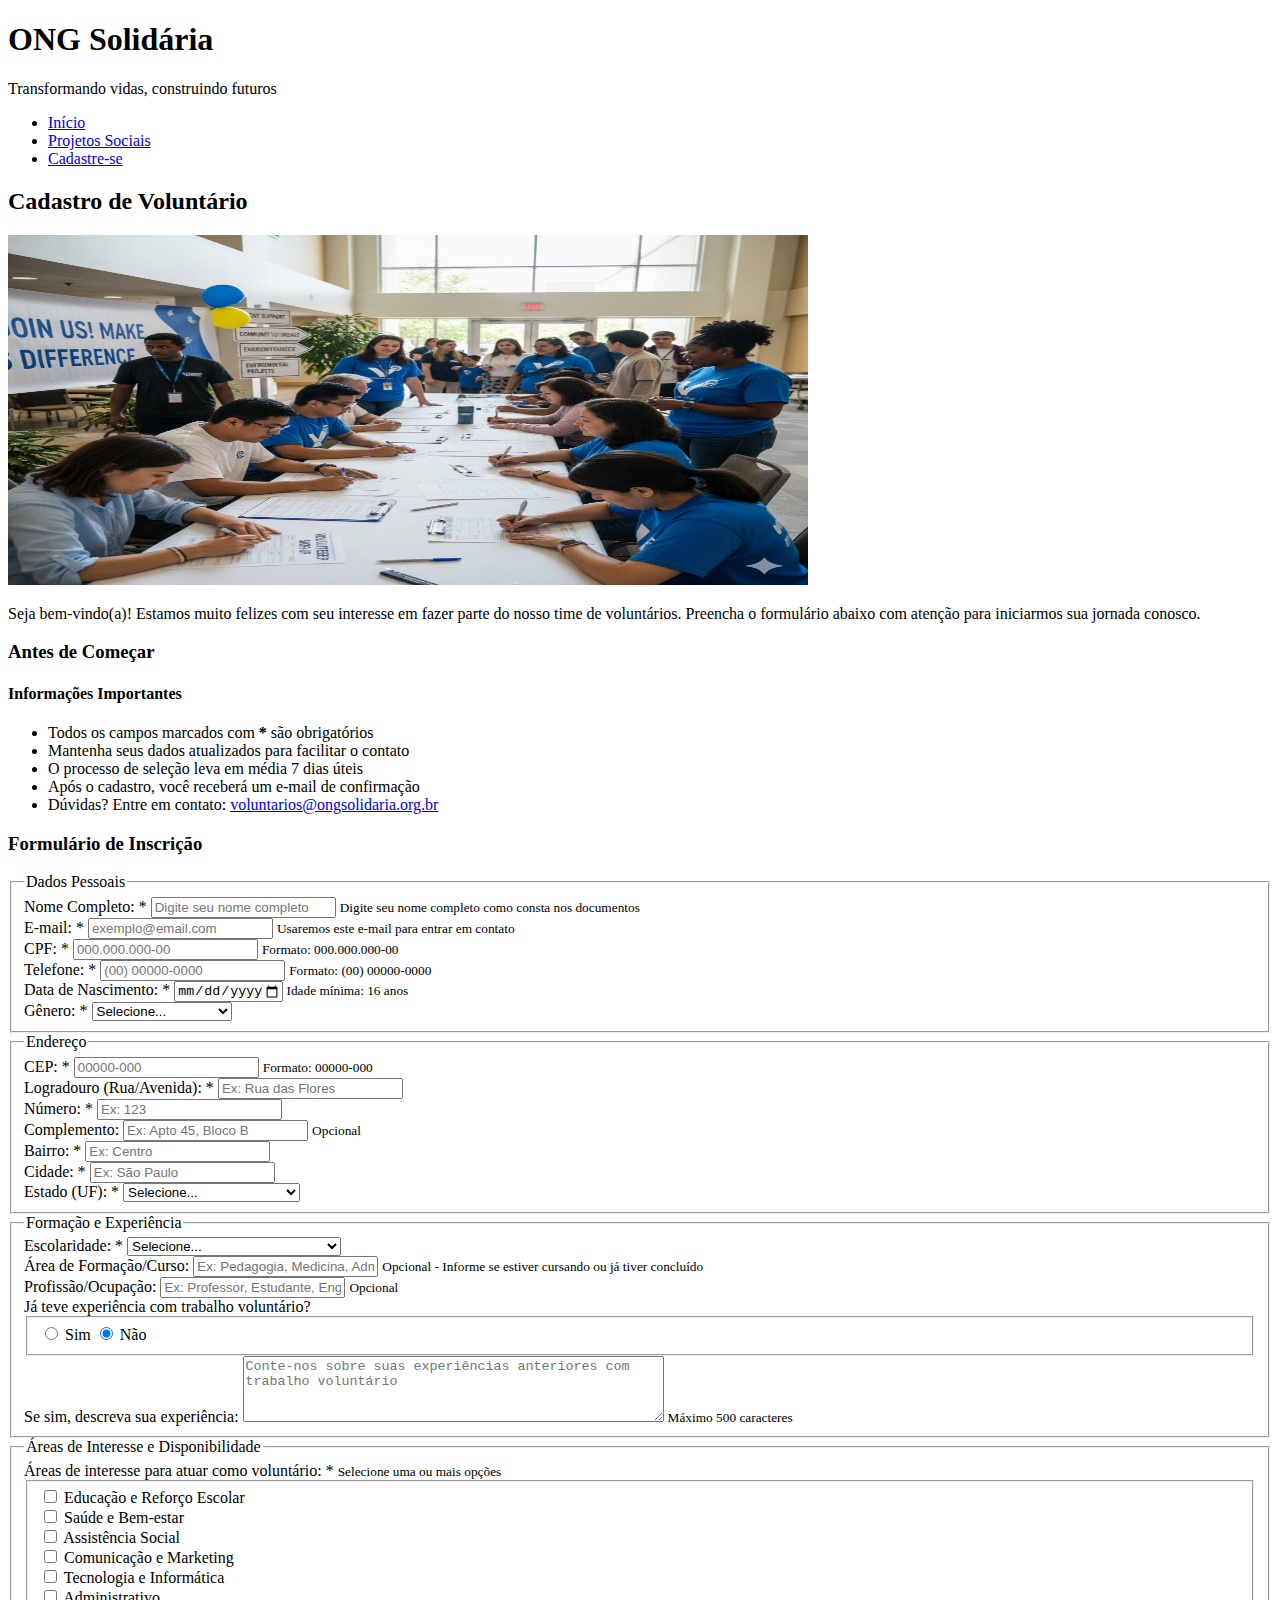
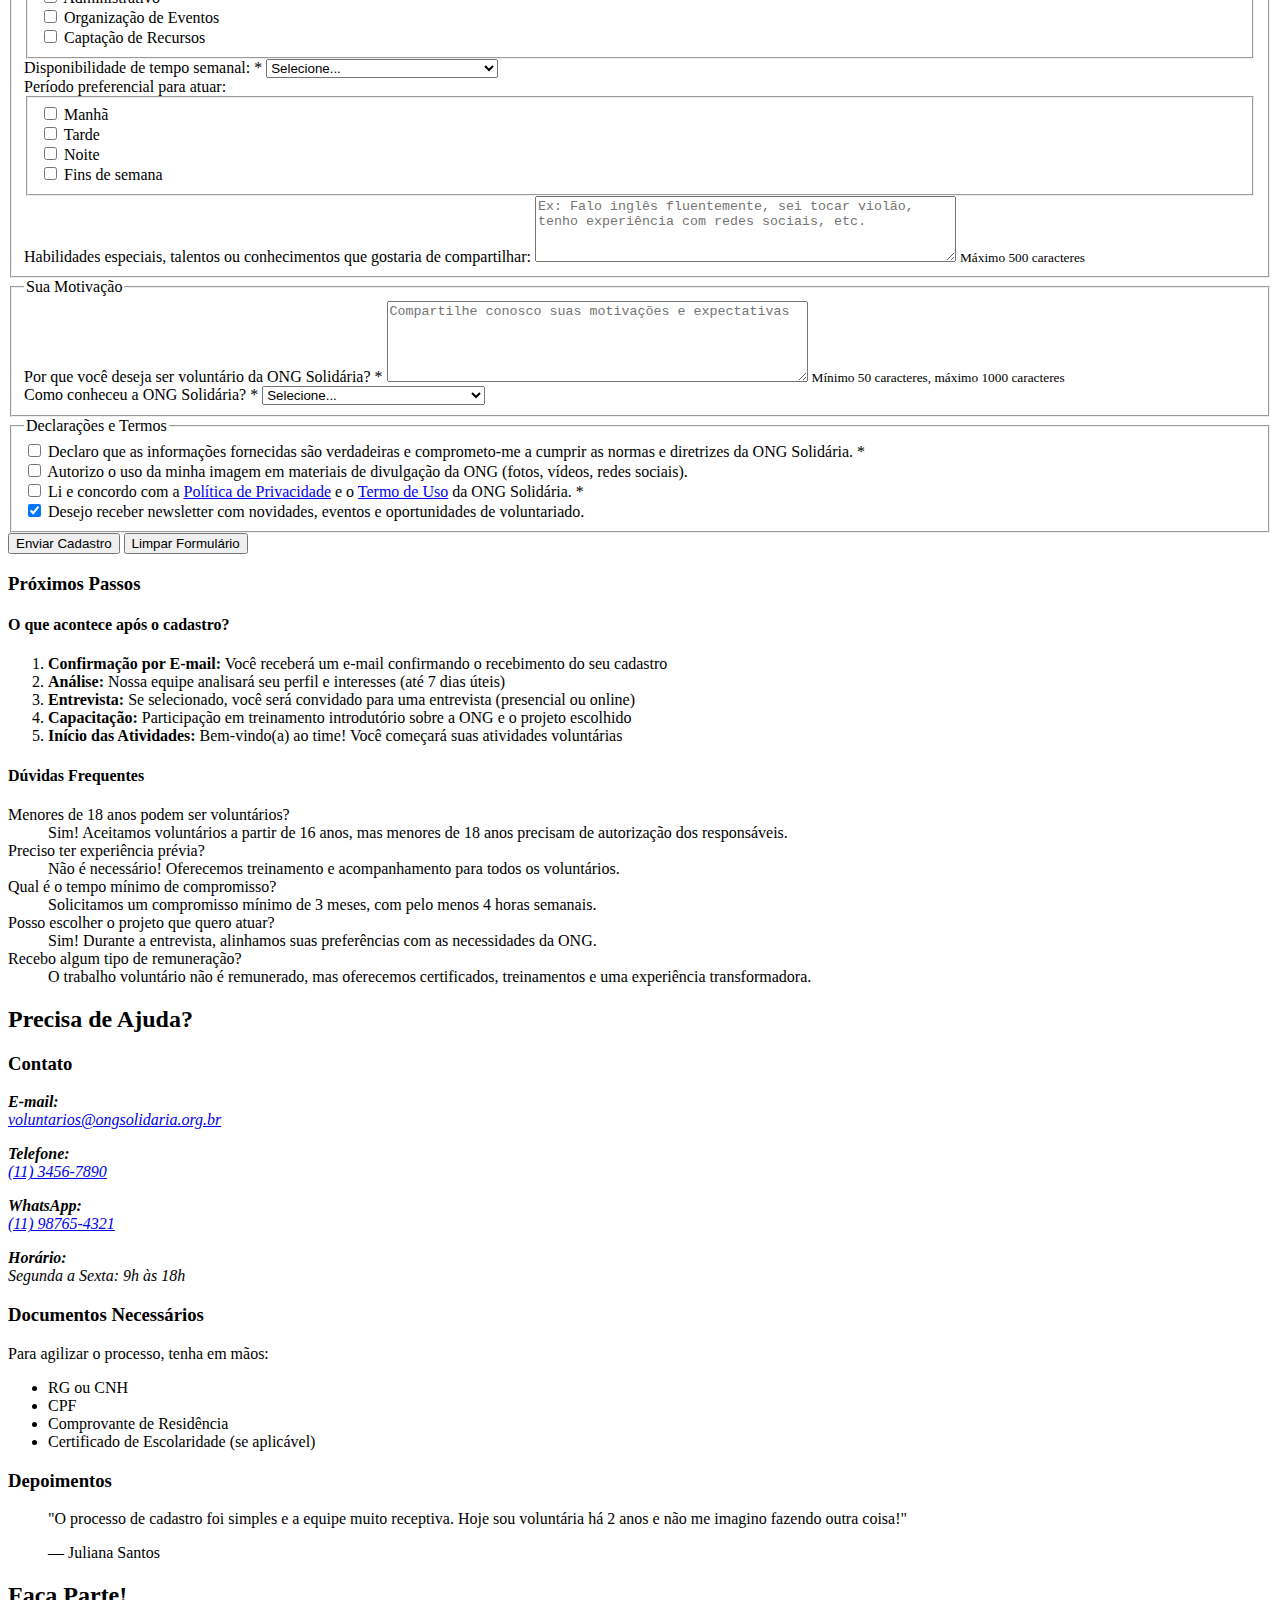
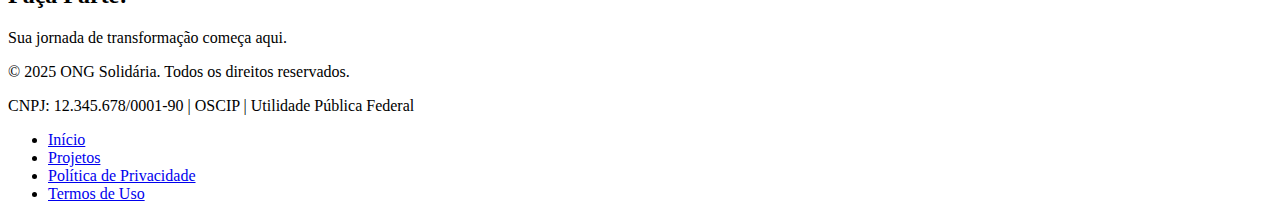
<file: cadastro.html>
<!DOCTYPE html>
<html lang="pt-BR">
  <head>
    <meta charset="UTF-8" />
    <meta name="viewport" content="width=device-width, initial-scale=1.0" />
    <meta
      name="description"
      content="Cadastre-se como voluntário na ONG Solidária e faça parte da transformação social"
    />
    <meta
      name="keywords"
      content="cadastro voluntário, inscrição ONG, voluntariado, ação social"
    />
    <title>Cadastro de Voluntário - ONG Solidária</title>
  </head>
  <body>
    <header>
      <div>
        <h1>ONG Solidária</h1>
        <p>Transformando vidas, construindo futuros</p>
      </div>

      <nav>
        <ul>
          <li><a href="index.html">Início</a></li>
          <li><a href="projetos.html">Projetos Sociais</a></li>
          <li><a href="cadastro.html">Cadastre-se</a></li>
        </ul>
      </nav>
    </header>

    <main>
      <section>
        <h2>Cadastro de Voluntário</h2>
        <img
          src="imagens/cadastro-banner.png"
          alt="Pessoas preenchendo formulário de voluntariado"
          width="800"
          height="350"
        />
        <p>
          Seja bem-vindo(a)! Estamos muito felizes com seu interesse em fazer
          parte do nosso time de voluntários. Preencha o formulário abaixo com
          atenção para iniciarmos sua jornada conosco.
        </p>
      </section>

      <section>
        <h3>Antes de Começar</h3>
        <article>
          <h4>Informações Importantes</h4>
          <ul>
            <li>
              Todos os campos marcados com <strong>*</strong> são obrigatórios
            </li>
            <li>Mantenha seus dados atualizados para facilitar o contato</li>
            <li>O processo de seleção leva em média 7 dias úteis</li>
            <li>Após o cadastro, você receberá um e-mail de confirmação</li>
            <li>
              Dúvidas? Entre em contato:
              <a href="mailto:voluntarios@ongsolidaria.org.br"
                >voluntarios@ongsolidaria.org.br</a
              >
            </li>
          </ul>
        </article>
      </section>

      <section>
        <h3>Formulário de Inscrição</h3>

        <form
          action="https://exemplo.com/processar-cadastro"
          method="post"
          id="formulario-cadastro"
        >
          <fieldset>
            <legend>Dados Pessoais</legend>

            <div>
              <label for="nome">Nome Completo: *</label>
              <input
                type="text"
                id="nome"
                name="nome"
                placeholder="Digite seu nome completo"
                required
                minlength="3"
                maxlength="100"
                pattern="[A-Za-zÀ-ÿ\s]+"
                title="Digite apenas letras e espaços"
              />
              <small>Digite seu nome completo como consta nos documentos</small>
            </div>

            <div>
              <label for="email">E-mail: *</label>
              <input
                type="email"
                id="email"
                name="email"
                placeholder="exemplo@email.com"
                required
                maxlength="100"
              />
              <small>Usaremos este e-mail para entrar em contato</small>
            </div>

            <div>
              <label for="cpf">CPF: *</label>
              <input
                type="text"
                id="cpf"
                name="cpf"
                placeholder="000.000.000-00"
                required
                pattern="\d{3}\.\d{3}\.\d{3}-\d{2}"
                title="Digite o CPF no formato: 000.000.000-00"
                maxlength="14"
              />
              <small>Formato: 000.000.000-00</small>
            </div>

            <div>
              <label for="telefone">Telefone: *</label>
              <input
                type="tel"
                id="telefone"
                name="telefone"
                placeholder="(00) 00000-0000"
                required
                pattern="\(\d{2}\)\s\d{4,5}-\d{4}"
                title="Digite o telefone no formato: (00) 00000-0000"
                maxlength="15"
              />
              <small>Formato: (00) 00000-0000</small>
            </div>

            <div>
              <label for="data-nascimento">Data de Nascimento: *</label>
              <input
                type="date"
                id="data-nascimento"
                name="data-nascimento"
                required
                min="1924-01-01"
                max="2009-12-31"
              />
              <small>Idade mínima: 16 anos</small>
            </div>

            <div>
              <label for="genero">Gênero: *</label>
              <select id="genero" name="genero" required>
                <option value="">Selecione...</option>
                <option value="feminino">Feminino</option>
                <option value="masculino">Masculino</option>
                <option value="nao-binario">Não-binário</option>
                <option value="prefiro-nao-informar">
                  Prefiro não informar
                </option>
              </select>
            </div>
          </fieldset>

          <fieldset>
            <legend>Endereço</legend>

            <div>
              <label for="cep">CEP: *</label>
              <input
                type="text"
                id="cep"
                name="cep"
                placeholder="00000-000"
                required
                pattern="\d{5}-\d{3}"
                title="Digite o CEP no formato: 00000-000"
                maxlength="9"
              />
              <small>Formato: 00000-000</small>
            </div>

            <div>
              <label for="logradouro">Logradouro (Rua/Avenida): *</label>
              <input
                type="text"
                id="logradouro"
                name="logradouro"
                placeholder="Ex: Rua das Flores"
                required
                minlength="3"
                maxlength="100"
              />
            </div>

            <div>
              <label for="numero">Número: *</label>
              <input
                type="text"
                id="numero"
                name="numero"
                placeholder="Ex: 123"
                required
                maxlength="10"
              />
            </div>

            <div>
              <label for="complemento">Complemento:</label>
              <input
                type="text"
                id="complemento"
                name="complemento"
                placeholder="Ex: Apto 45, Bloco B"
                maxlength="50"
              />
              <small>Opcional</small>
            </div>

            <div>
              <label for="bairro">Bairro: *</label>
              <input
                type="text"
                id="bairro"
                name="bairro"
                placeholder="Ex: Centro"
                required
                minlength="2"
                maxlength="50"
              />
            </div>

            <div>
              <label for="cidade">Cidade: *</label>
              <input
                type="text"
                id="cidade"
                name="cidade"
                placeholder="Ex: São Paulo"
                required
                minlength="2"
                maxlength="50"
              />
            </div>

            <div>
              <label for="estado">Estado (UF): *</label>
              <select id="estado" name="estado" required>
                <option value="">Selecione...</option>
                <option value="AC">Acre (AC)</option>
                <option value="AL">Alagoas (AL)</option>
                <option value="AP">Amapá (AP)</option>
                <option value="AM">Amazonas (AM)</option>
                <option value="BA">Bahia (BA)</option>
                <option value="CE">Ceará (CE)</option>
                <option value="DF">Distrito Federal (DF)</option>
                <option value="ES">Espírito Santo (ES)</option>
                <option value="GO">Goiás (GO)</option>
                <option value="MA">Maranhão (MA)</option>
                <option value="MT">Mato Grosso (MT)</option>
                <option value="MS">Mato Grosso do Sul (MS)</option>
                <option value="MG">Minas Gerais (MG)</option>
                <option value="PA">Pará (PA)</option>
                <option value="PB">Paraíba (PB)</option>
                <option value="PR">Paraná (PR)</option>
                <option value="PE">Pernambuco (PE)</option>
                <option value="PI">Piauí (PI)</option>
                <option value="RJ">Rio de Janeiro (RJ)</option>
                <option value="RN">Rio Grande do Norte (RN)</option>
                <option value="RS">Rio Grande do Sul (RS)</option>
                <option value="RO">Rondônia (RO)</option>
                <option value="RR">Roraima (RR)</option>
                <option value="SC">Santa Catarina (SC)</option>
                <option value="SP">São Paulo (SP)</option>
                <option value="SE">Sergipe (SE)</option>
                <option value="TO">Tocantins (TO)</option>
              </select>
            </div>
          </fieldset>

          <fieldset>
            <legend>Formação e Experiência</legend>

            <div>
              <label for="escolaridade">Escolaridade: *</label>
              <select id="escolaridade" name="escolaridade" required>
                <option value="">Selecione...</option>
                <option value="fundamental-incompleto">
                  Ensino Fundamental Incompleto
                </option>
                <option value="fundamental-completo">
                  Ensino Fundamental Completo
                </option>
                <option value="medio-incompleto">
                  Ensino Médio Incompleto
                </option>
                <option value="medio-completo">Ensino Médio Completo</option>
                <option value="superior-incompleto">
                  Ensino Superior Incompleto
                </option>
                <option value="superior-completo">
                  Ensino Superior Completo
                </option>
                <option value="pos-graduacao">Pós-Graduação</option>
                <option value="mestrado">Mestrado</option>
                <option value="doutorado">Doutorado</option>
              </select>
            </div>

            <div>
              <label for="area-formacao">Área de Formação/Curso:</label>
              <input
                type="text"
                id="area-formacao"
                name="area-formacao"
                placeholder="Ex: Pedagogia, Medicina, Administração"
                maxlength="100"
              />
              <small
                >Opcional - Informe se estiver cursando ou já tiver
                concluído</small
              >
            </div>

            <div>
              <label for="profissao">Profissão/Ocupação:</label>
              <input
                type="text"
                id="profissao"
                name="profissao"
                placeholder="Ex: Professor, Estudante, Engenheiro"
                maxlength="100"
              />
              <small>Opcional</small>
            </div>

            <div>
              <label for="experiencia-voluntariado"
                >Já teve experiência com trabalho voluntário?</label
              >
              <fieldset>
                <input
                  type="radio"
                  id="exp-sim"
                  name="experiencia-voluntariado"
                  value="sim"
                />
                <label for="exp-sim">Sim</label>

                <input
                  type="radio"
                  id="exp-nao"
                  name="experiencia-voluntariado"
                  value="nao"
                  checked
                />
                <label for="exp-nao">Não</label>
              </fieldset>
            </div>

            <div>
              <label for="descricao-experiencia"
                >Se sim, descreva sua experiência:</label
              >
              <textarea
                id="descricao-experiencia"
                name="descricao-experiencia"
                rows="4"
                cols="50"
                placeholder="Conte-nos sobre suas experiências anteriores com trabalho voluntário"
                maxlength="500"
              ></textarea>
              <small>Máximo 500 caracteres</small>
            </div>
          </fieldset>

          <fieldset>
            <legend>Áreas de Interesse e Disponibilidade</legend>

            <div>
              <label>Áreas de interesse para atuar como voluntário: *</label>
              <small>Selecione uma ou mais opções</small>
              <fieldset>
                <div>
                  <input
                    type="checkbox"
                    id="area-educacao"
                    name="areas-interesse"
                    value="educacao"
                  />
                  <label for="area-educacao">Educação e Reforço Escolar</label>
                </div>

                <div>
                  <input
                    type="checkbox"
                    id="area-saude"
                    name="areas-interesse"
                    value="saude"
                  />
                  <label for="area-saude">Saúde e Bem-estar</label>
                </div>

                <div>
                  <input
                    type="checkbox"
                    id="area-assistencia"
                    name="areas-interesse"
                    value="assistencia-social"
                  />
                  <label for="area-assistencia">Assistência Social</label>
                </div>

                <div>
                  <input
                    type="checkbox"
                    id="area-comunicacao"
                    name="areas-interesse"
                    value="comunicacao"
                  />
                  <label for="area-comunicacao">Comunicação e Marketing</label>
                </div>

                <div>
                  <input
                    type="checkbox"
                    id="area-tecnologia"
                    name="areas-interesse"
                    value="tecnologia"
                  />
                  <label for="area-tecnologia">Tecnologia e Informática</label>
                </div>

                <div>
                  <input
                    type="checkbox"
                    id="area-administrativo"
                    name="areas-interesse"
                    value="administrativo"
                  />
                  <label for="area-administrativo">Administrativo</label>
                </div>

                <div>
                  <input
                    type="checkbox"
                    id="area-eventos"
                    name="areas-interesse"
                    value="eventos"
                  />
                  <label for="area-eventos">Organização de Eventos</label>
                </div>

                <div>
                  <input
                    type="checkbox"
                    id="area-captacao"
                    name="areas-interesse"
                    value="captacao"
                  />
                  <label for="area-captacao">Captação de Recursos</label>
                </div>
              </fieldset>
            </div>

            <div>
              <label for="disponibilidade"
                >Disponibilidade de tempo semanal: *</label
              >
              <select id="disponibilidade" name="disponibilidade" required>
                <option value="">Selecione...</option>
                <option value="2-4-horas">2 a 4 horas por semana</option>
                <option value="4-8-horas">4 a 8 horas por semana</option>
                <option value="8-12-horas">8 a 12 horas por semana</option>
                <option value="mais-12-horas">
                  Mais de 12 horas por semana
                </option>
                <option value="esporadico">
                  Esporádico (eventos e campanhas)
                </option>
              </select>
            </div>

            <div>
              <label>Período preferencial para atuar:</label>
              <fieldset>
                <div>
                  <input
                    type="checkbox"
                    id="periodo-manha"
                    name="periodo-atuacao"
                    value="manha"
                  />
                  <label for="periodo-manha">Manhã</label>
                </div>

                <div>
                  <input
                    type="checkbox"
                    id="periodo-tarde"
                    name="periodo-atuacao"
                    value="tarde"
                  />
                  <label for="periodo-tarde">Tarde</label>
                </div>

                <div>
                  <input
                    type="checkbox"
                    id="periodo-noite"
                    name="periodo-atuacao"
                    value="noite"
                  />
                  <label for="periodo-noite">Noite</label>
                </div>

                <div>
                  <input
                    type="checkbox"
                    id="periodo-fds"
                    name="periodo-atuacao"
                    value="fins-de-semana"
                  />
                  <label for="periodo-fds">Fins de semana</label>
                </div>
              </fieldset>
            </div>

            <div>
              <label for="habilidades"
                >Habilidades especiais, talentos ou conhecimentos que gostaria
                de compartilhar:</label
              >
              <textarea
                id="habilidades"
                name="habilidades"
                rows="4"
                cols="50"
                placeholder="Ex: Falo inglês fluentemente, sei tocar violão, tenho experiência com redes sociais, etc."
                maxlength="500"
              ></textarea>
              <small>Máximo 500 caracteres</small>
            </div>
          </fieldset>

          <fieldset>
            <legend>Sua Motivação</legend>

            <div>
              <label for="motivacao"
                >Por que você deseja ser voluntário da ONG Solidária? *</label
              >
              <textarea
                id="motivacao"
                name="motivacao"
                rows="5"
                cols="50"
                placeholder="Compartilhe conosco suas motivações e expectativas"
                required
                minlength="50"
                maxlength="1000"
              ></textarea>
              <small>Mínimo 50 caracteres, máximo 1000 caracteres</small>
            </div>

            <div>
              <label for="como-conheceu"
                >Como conheceu a ONG Solidária? *</label
              >
              <select id="como-conheceu" name="como-conheceu" required>
                <option value="">Selecione...</option>
                <option value="redes-sociais">Redes Sociais</option>
                <option value="site-busca">
                  Site de Busca (Google, Bing, etc.)
                </option>
                <option value="indicacao">Indicação de Amigo/Familiar</option>
                <option value="evento">Evento da ONG</option>
                <option value="midia">Mídia (TV, Rádio, Jornal)</option>
                <option value="universidade">Universidade/Escola</option>
                <option value="empresa">Empresa/Trabalho</option>
                <option value="outro">Outro</option>
              </select>
            </div>
          </fieldset>

          <fieldset>
            <legend>Declarações e Termos</legend>

            <div>
              <input
                type="checkbox"
                id="termo-compromisso"
                name="termo-compromisso"
                value="aceito"
                required
              />
              <label for="termo-compromisso">
                Declaro que as informações fornecidas são verdadeiras e
                comprometo-me a cumprir as normas e diretrizes da ONG Solidária.
                *
              </label>
            </div>

            <div>
              <input
                type="checkbox"
                id="autorizacao-imagem"
                name="autorizacao-imagem"
                value="autorizo"
              />
              <label for="autorizacao-imagem">
                Autorizo o uso da minha imagem em materiais de divulgação da ONG
                (fotos, vídeos, redes sociais).
              </label>
            </div>

            <div>
              <input
                type="checkbox"
                id="politica-privacidade"
                name="politica-privacidade"
                value="aceito"
                required
              />
              <label for="politica-privacidade">
                Li e concordo com a
                <a href="#" target="_blank">Política de Privacidade</a> e o
                <a href="#" target="_blank">Termo de Uso</a> da ONG Solidária. *
              </label>
            </div>

            <div>
              <input
                type="checkbox"
                id="newsletter"
                name="newsletter"
                value="sim"
                checked
              />
              <label for="newsletter">
                Desejo receber newsletter com novidades, eventos e oportunidades
                de voluntariado.
              </label>
            </div>
          </fieldset>

          <div>
            <button type="submit">Enviar Cadastro</button>
            <button type="reset">Limpar Formulário</button>
          </div>
        </form>
      </section>

      <section>
        <h3>Próximos Passos</h3>

        <article>
          <h4>O que acontece após o cadastro?</h4>
          <ol>
            <li>
              <strong>Confirmação por E-mail:</strong> Você receberá um e-mail
              confirmando o recebimento do seu cadastro
            </li>
            <li>
              <strong>Análise:</strong> Nossa equipe analisará seu perfil e
              interesses (até 7 dias úteis)
            </li>
            <li>
              <strong>Entrevista:</strong> Se selecionado, você será convidado
              para uma entrevista (presencial ou online)
            </li>
            <li>
              <strong>Capacitação:</strong> Participação em treinamento
              introdutório sobre a ONG e o projeto escolhido
            </li>
            <li>
              <strong>Início das Atividades:</strong> Bem-vindo(a) ao time! Você
              começará suas atividades voluntárias
            </li>
          </ol>
        </article>

        <article>
          <h4>Dúvidas Frequentes</h4>
          <dl>
            <dt>Menores de 18 anos podem ser voluntários?</dt>
            <dd>
              Sim! Aceitamos voluntários a partir de 16 anos, mas menores de 18
              anos precisam de autorização dos responsáveis.
            </dd>

            <dt>Preciso ter experiência prévia?</dt>
            <dd>
              Não é necessário! Oferecemos treinamento e acompanhamento para
              todos os voluntários.
            </dd>

            <dt>Qual é o tempo mínimo de compromisso?</dt>
            <dd>
              Solicitamos um compromisso mínimo de 3 meses, com pelo menos 4
              horas semanais.
            </dd>

            <dt>Posso escolher o projeto que quero atuar?</dt>
            <dd>
              Sim! Durante a entrevista, alinhamos suas preferências com as
              necessidades da ONG.
            </dd>

            <dt>Recebo algum tipo de remuneração?</dt>
            <dd>
              O trabalho voluntário não é remunerado, mas oferecemos
              certificados, treinamentos e uma experiência transformadora.
            </dd>
          </dl>
        </article>
      </section>
    </main>

    <aside>
      <section>
        <h2>Precisa de Ajuda?</h2>

        <h3>Contato</h3>
        <address>
          <p>
            <strong>E-mail:</strong><br />
            <a href="mailto:voluntarios@ongsolidaria.org.br"
              >voluntarios@ongsolidaria.org.br</a
            >
          </p>

          <p>
            <strong>Telefone:</strong><br />
            <a href="tel:+551134567890">(11) 3456-7890</a>
          </p>

          <p>
            <strong>WhatsApp:</strong><br />
            <a href="https://wa.me/5511987654321">(11) 98765-4321</a>
          </p>

          <p>
            <strong>Horário:</strong><br />
            Segunda a Sexta: 9h às 18h
          </p>
        </address>
      </section>

      <section>
        <h3>Documentos Necessários</h3>
        <p>Para agilizar o processo, tenha em mãos:</p>
        <ul>
          <li>RG ou CNH</li>
          <li>CPF</li>
          <li>Comprovante de Residência</li>
          <li>Certificado de Escolaridade (se aplicável)</li>
        </ul>
      </section>

      <section>
        <h3>Depoimentos</h3>
        <blockquote>
          <p>
            "O processo de cadastro foi simples e a equipe muito receptiva. Hoje
            sou voluntária há 2 anos e não me imagino fazendo outra coisa!"
          </p>
          <footer>— Juliana Santos</footer>
        </blockquote>
      </section>
    </aside>

    <footer>
      <section>
        <h2>Faça Parte!</h2>
        <p>Sua jornada de transformação começa aqui.</p>
      </section>

      <section>
        <p>&copy; 2025 ONG Solidária. Todos os direitos reservados.</p>
        <p>CNPJ: 12.345.678/0001-90 | OSCIP | Utilidade Pública Federal</p>
        <nav>
          <ul>
            <li><a href="index.html">Início</a></li>
            <li><a href="projetos.html">Projetos</a></li>
            <li><a href="#">Política de Privacidade</a></li>
            <li><a href="#">Termos de Uso</a></li>
          </ul>
        </nav>
      </section>
    </footer>
  </body>
</html>
</file>
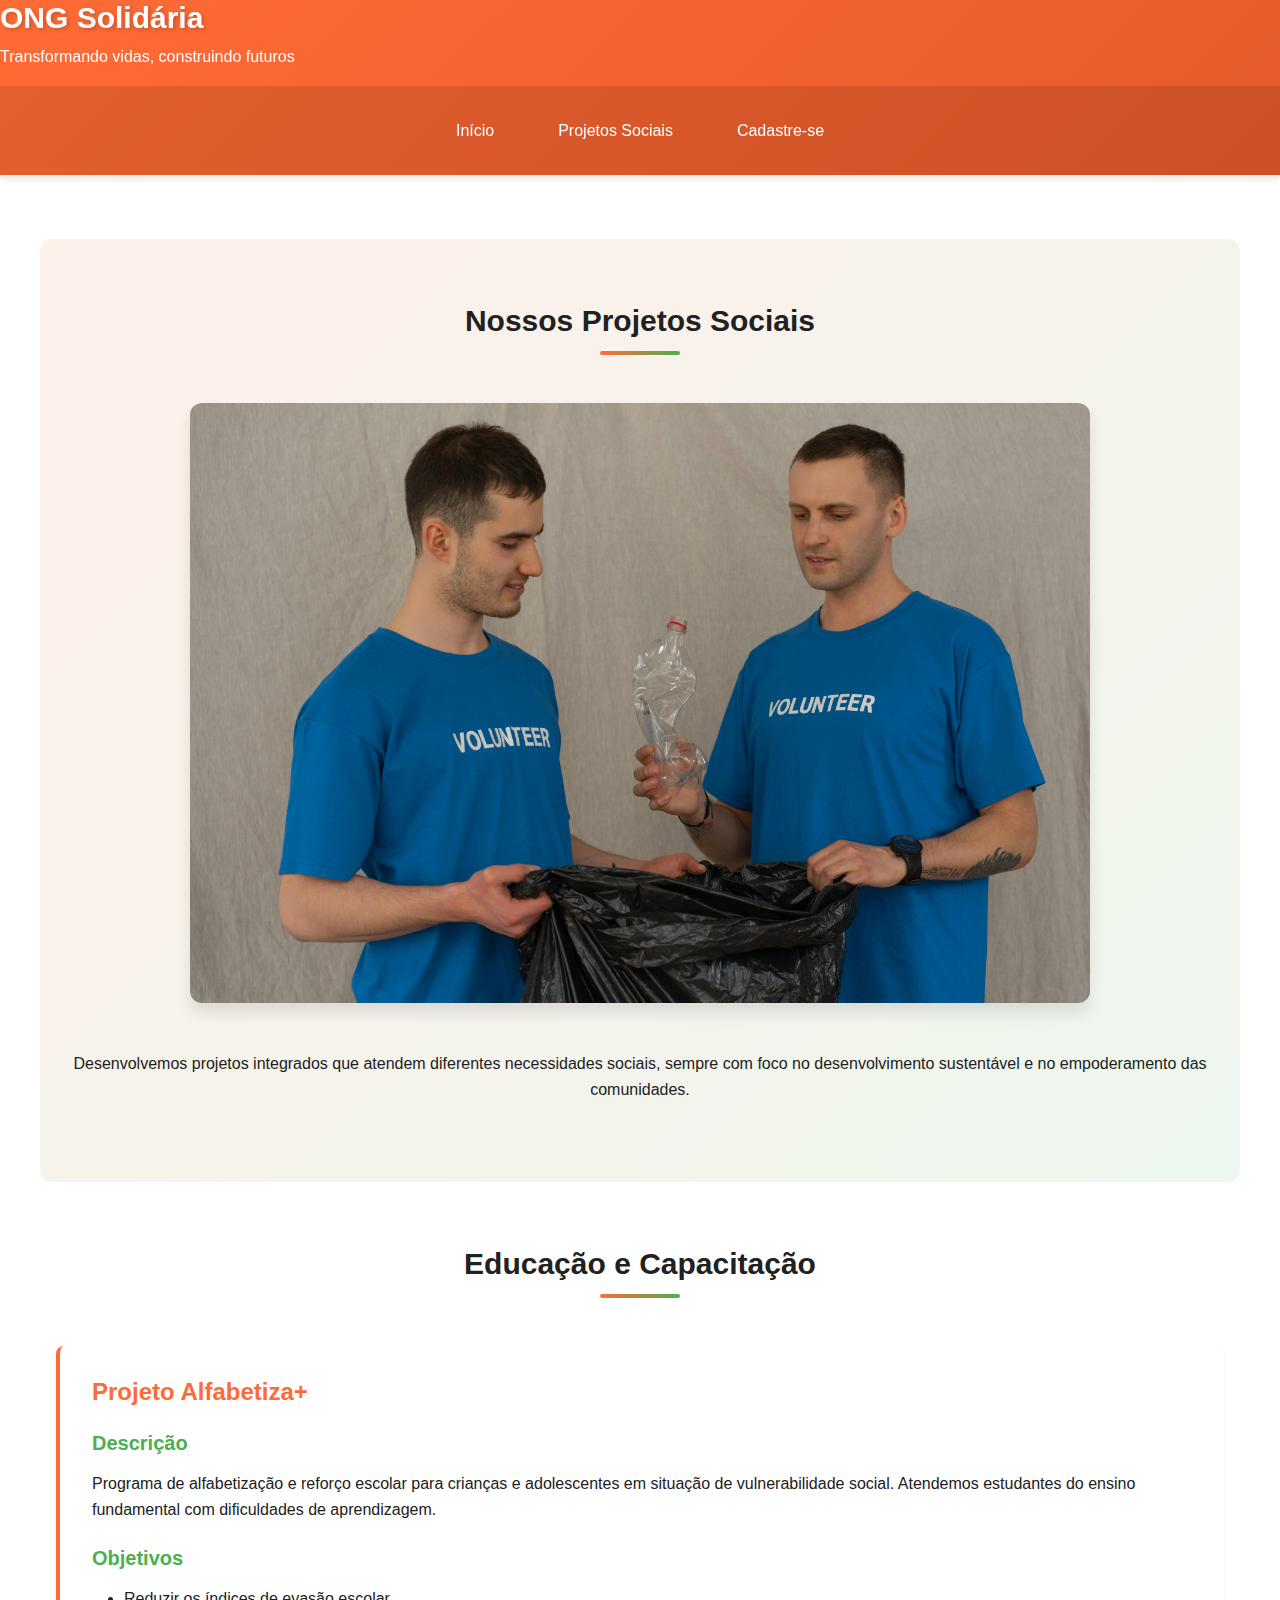
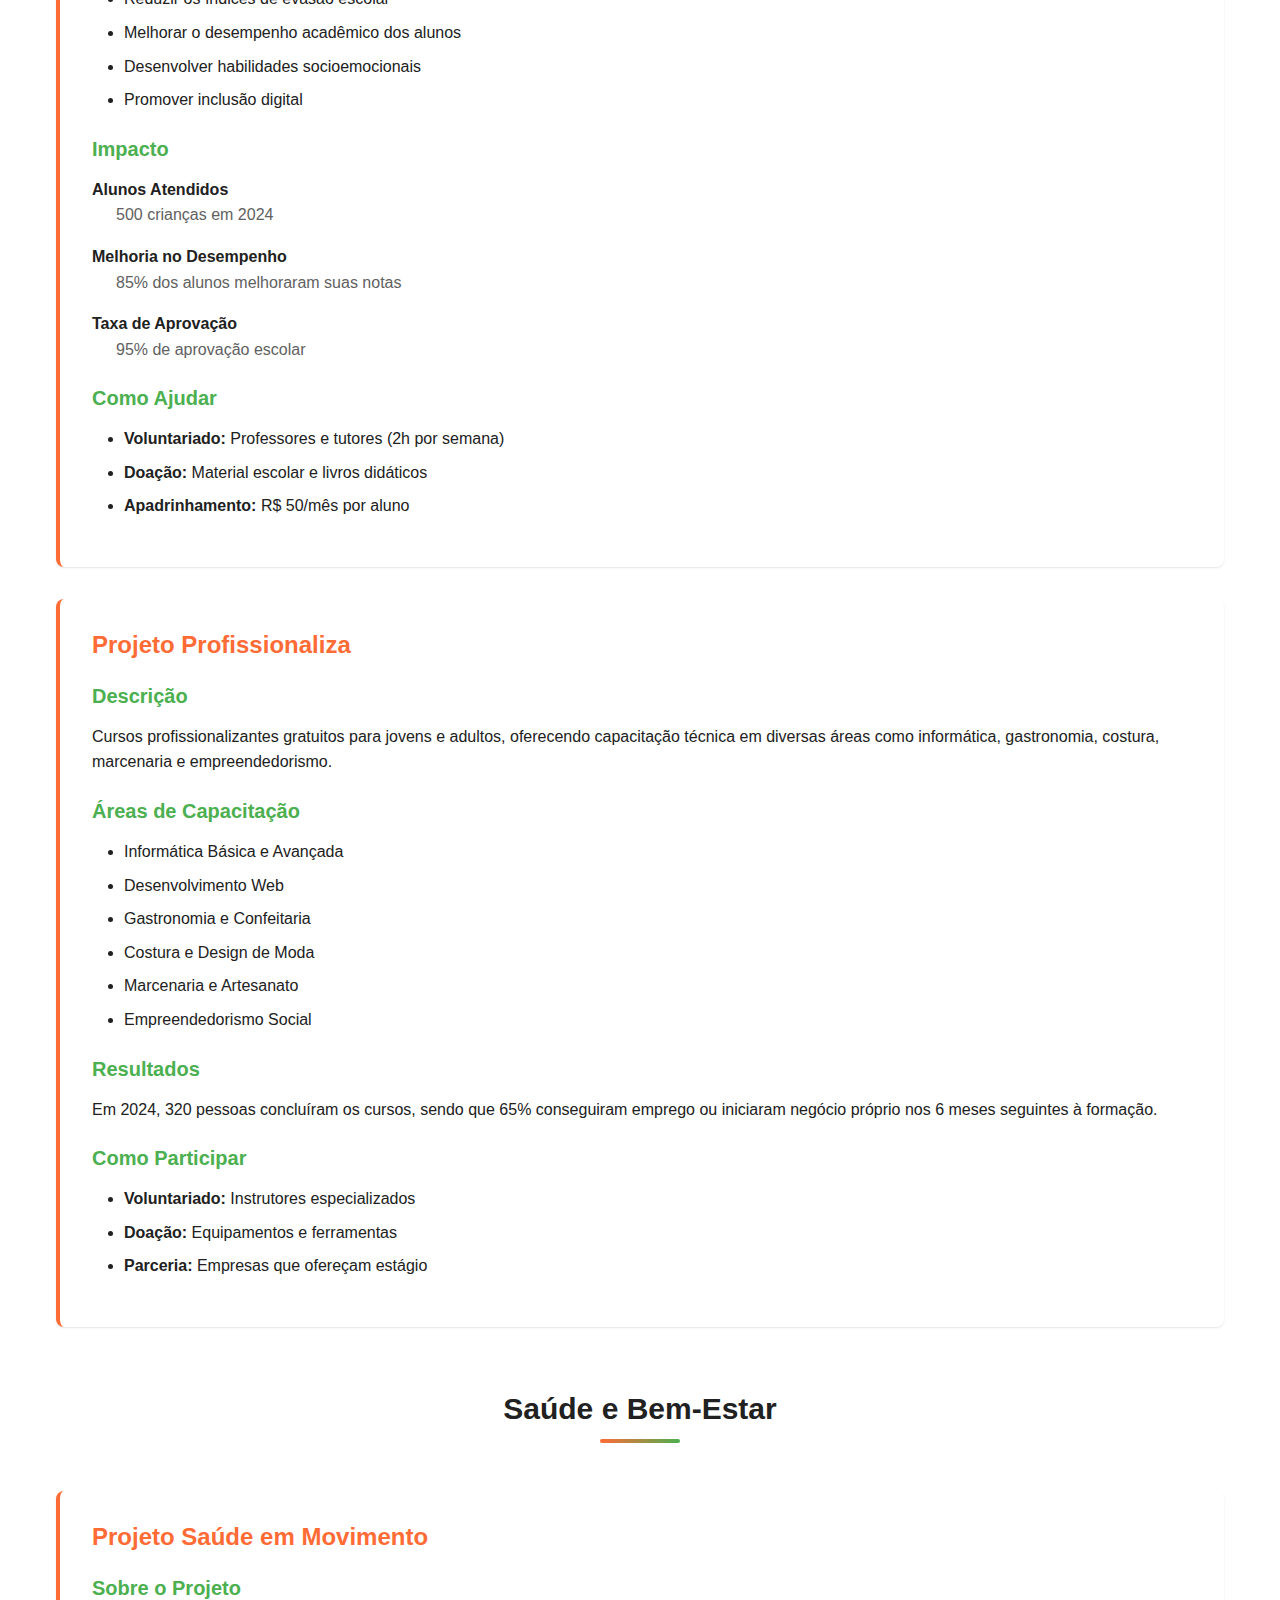
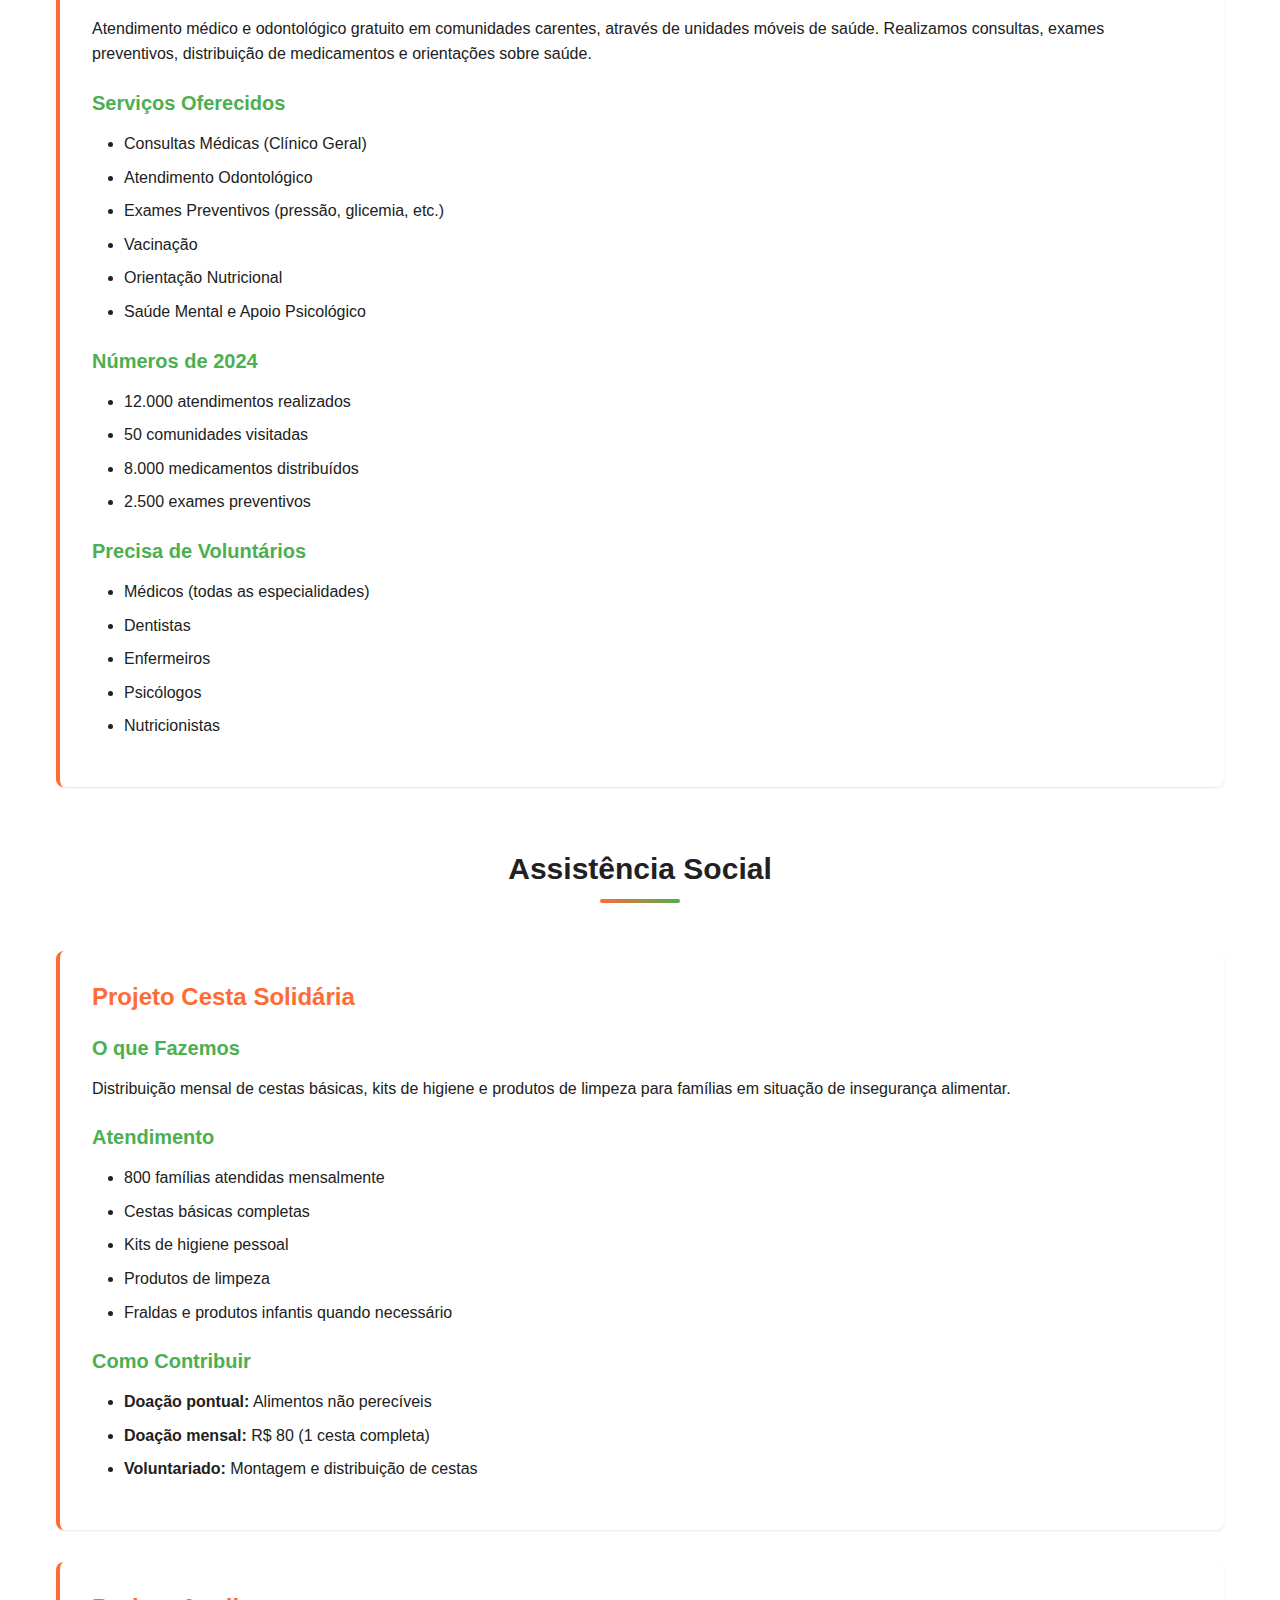
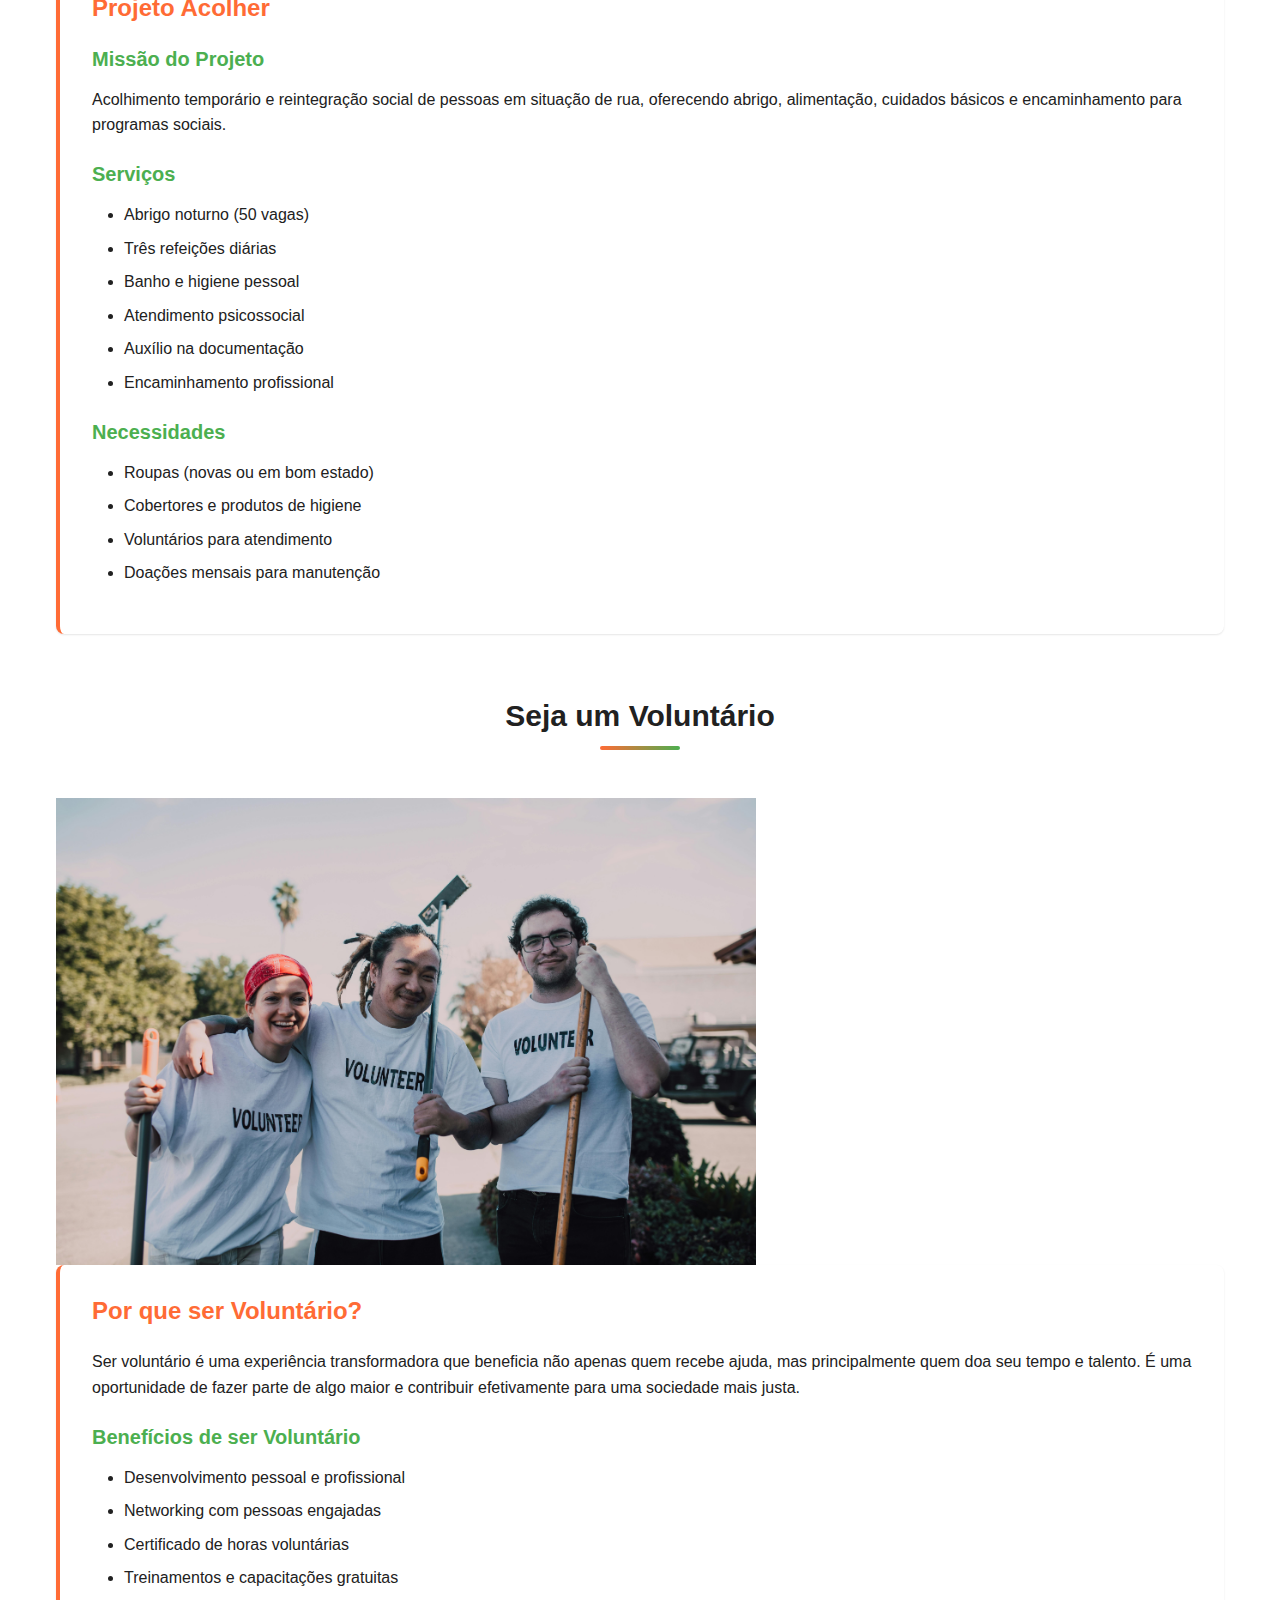
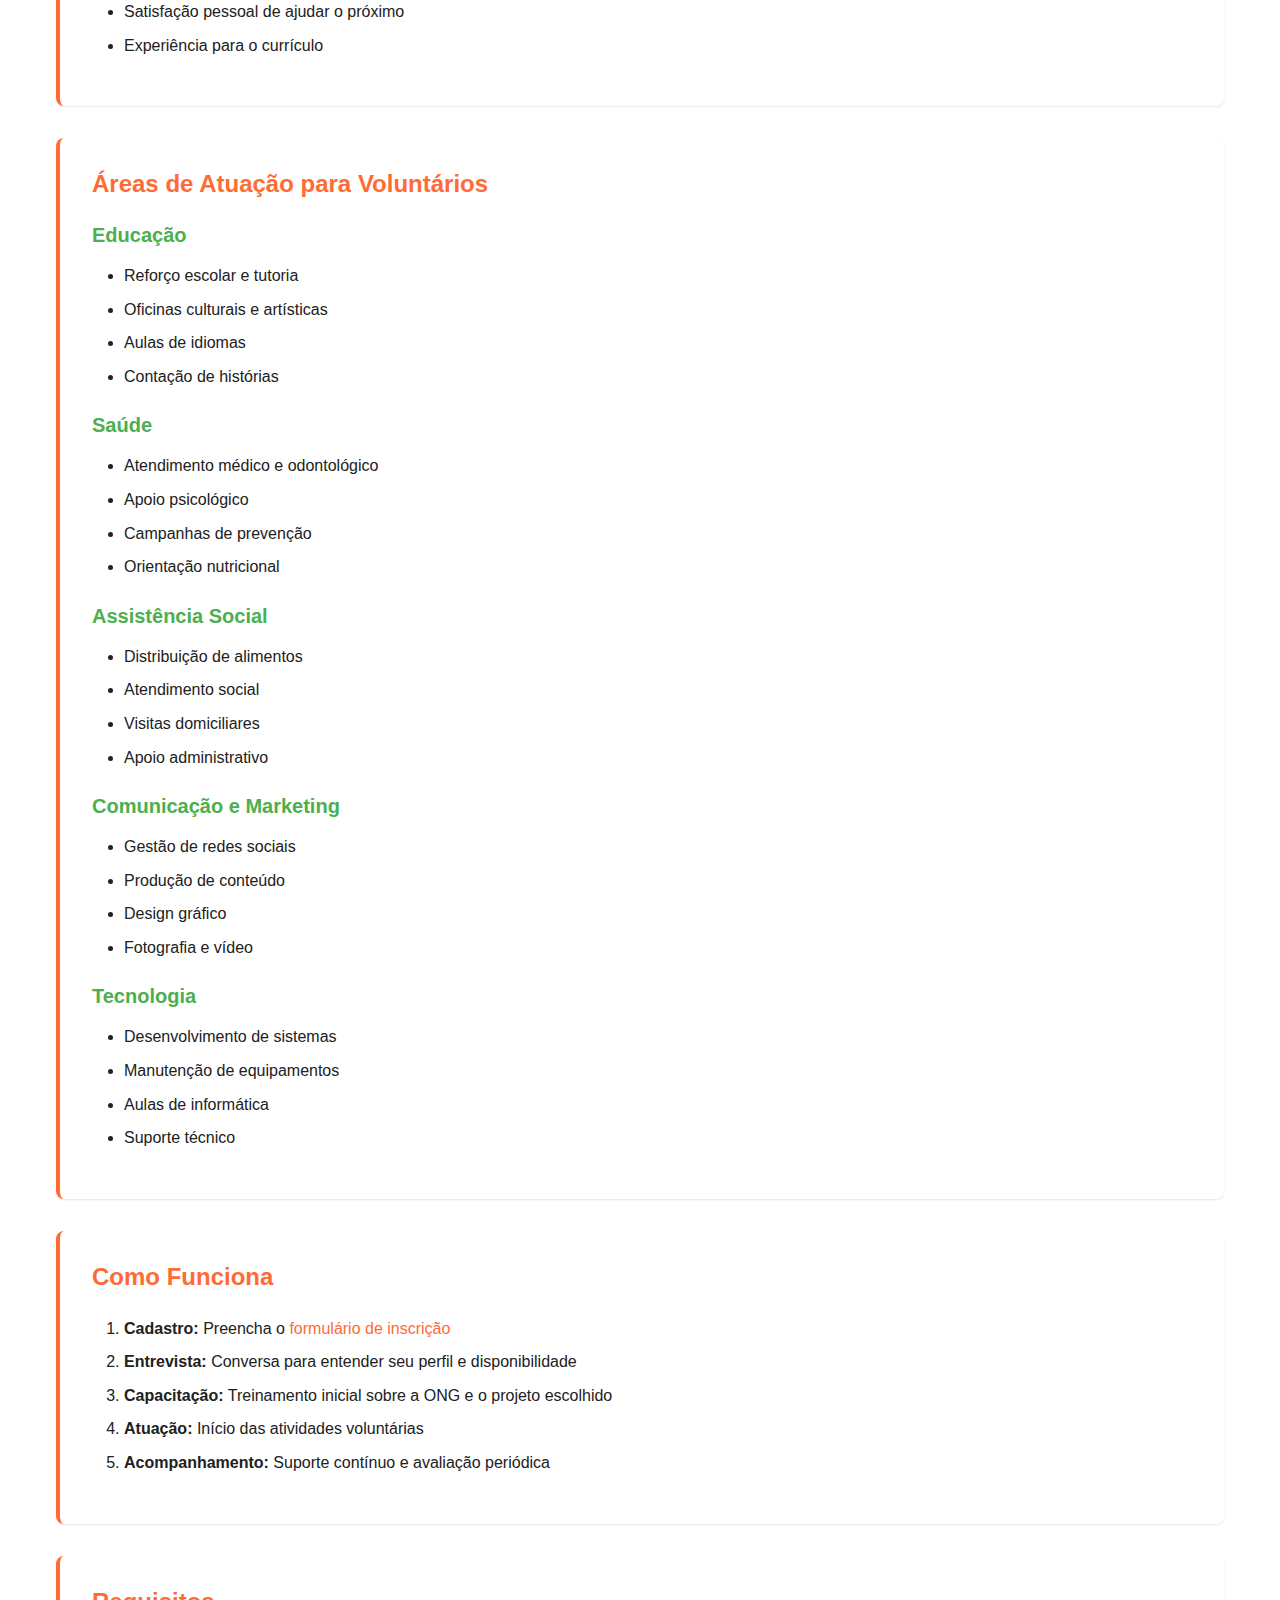
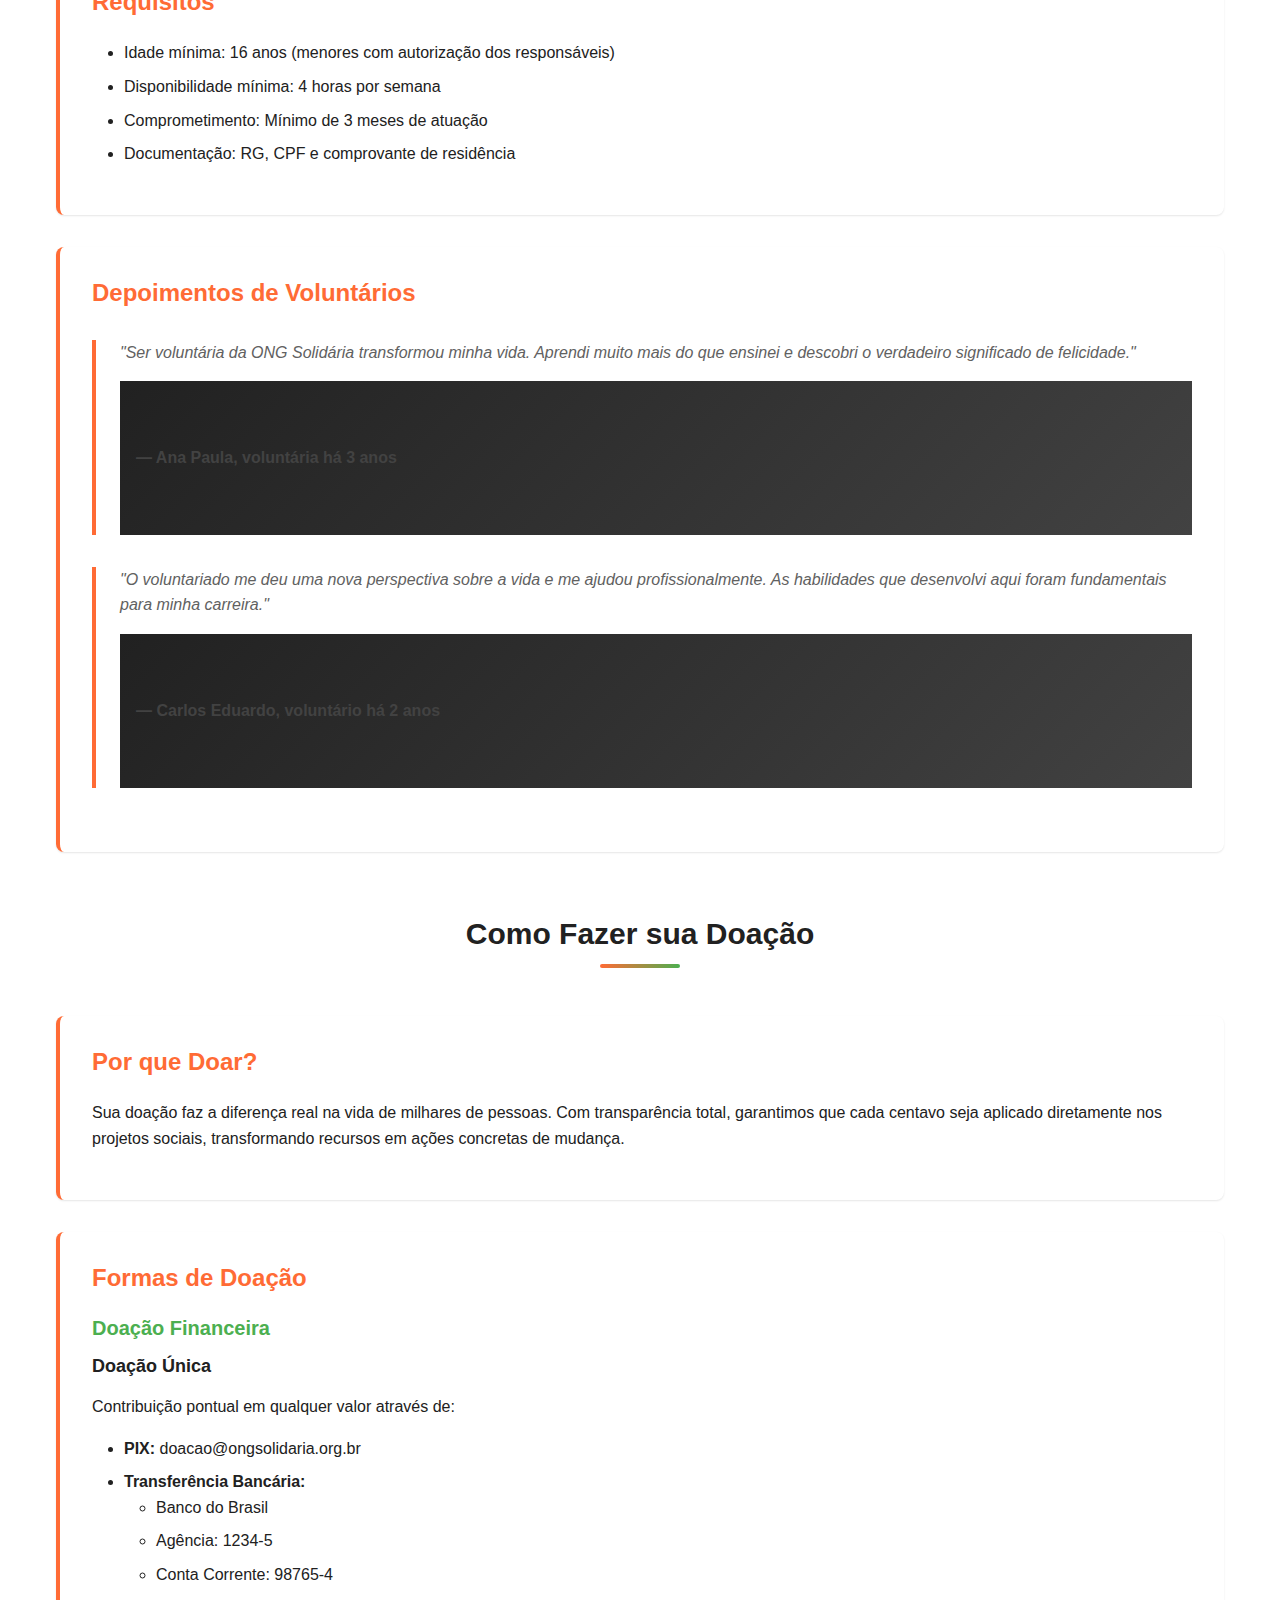
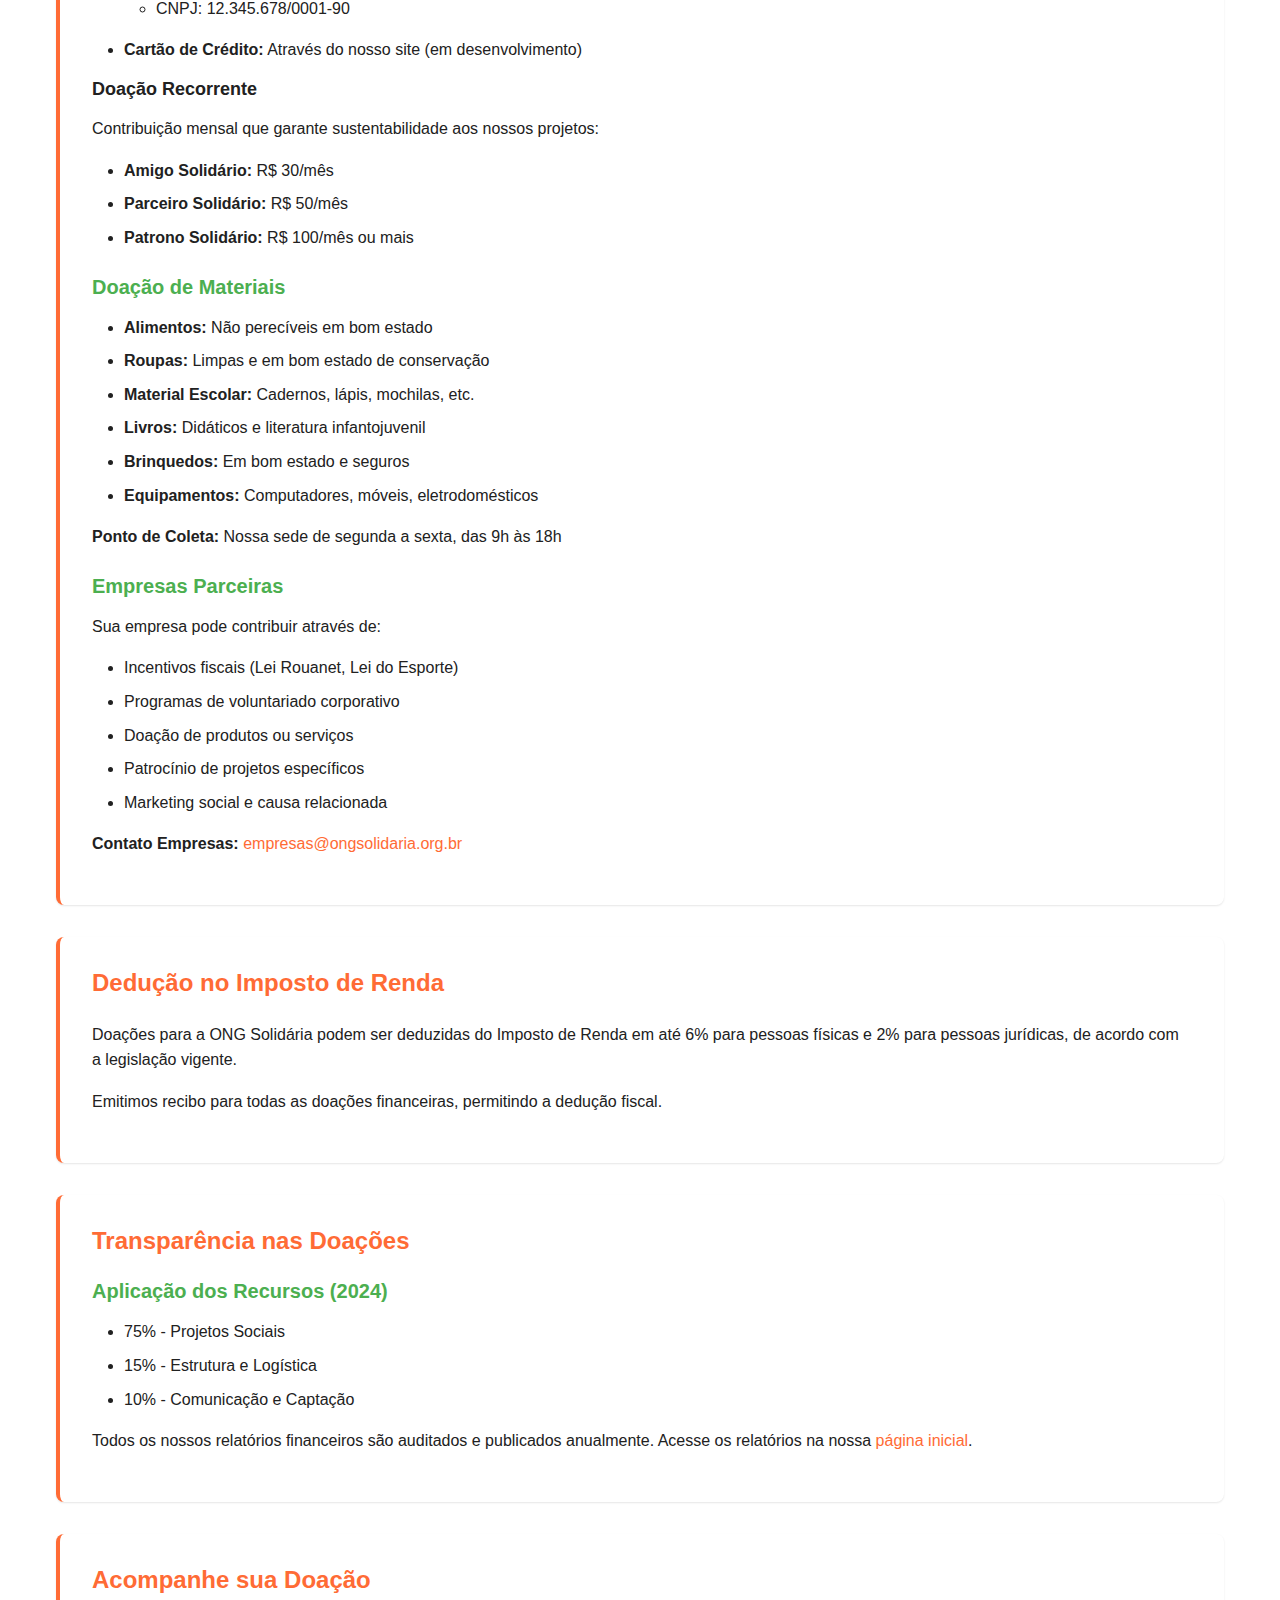
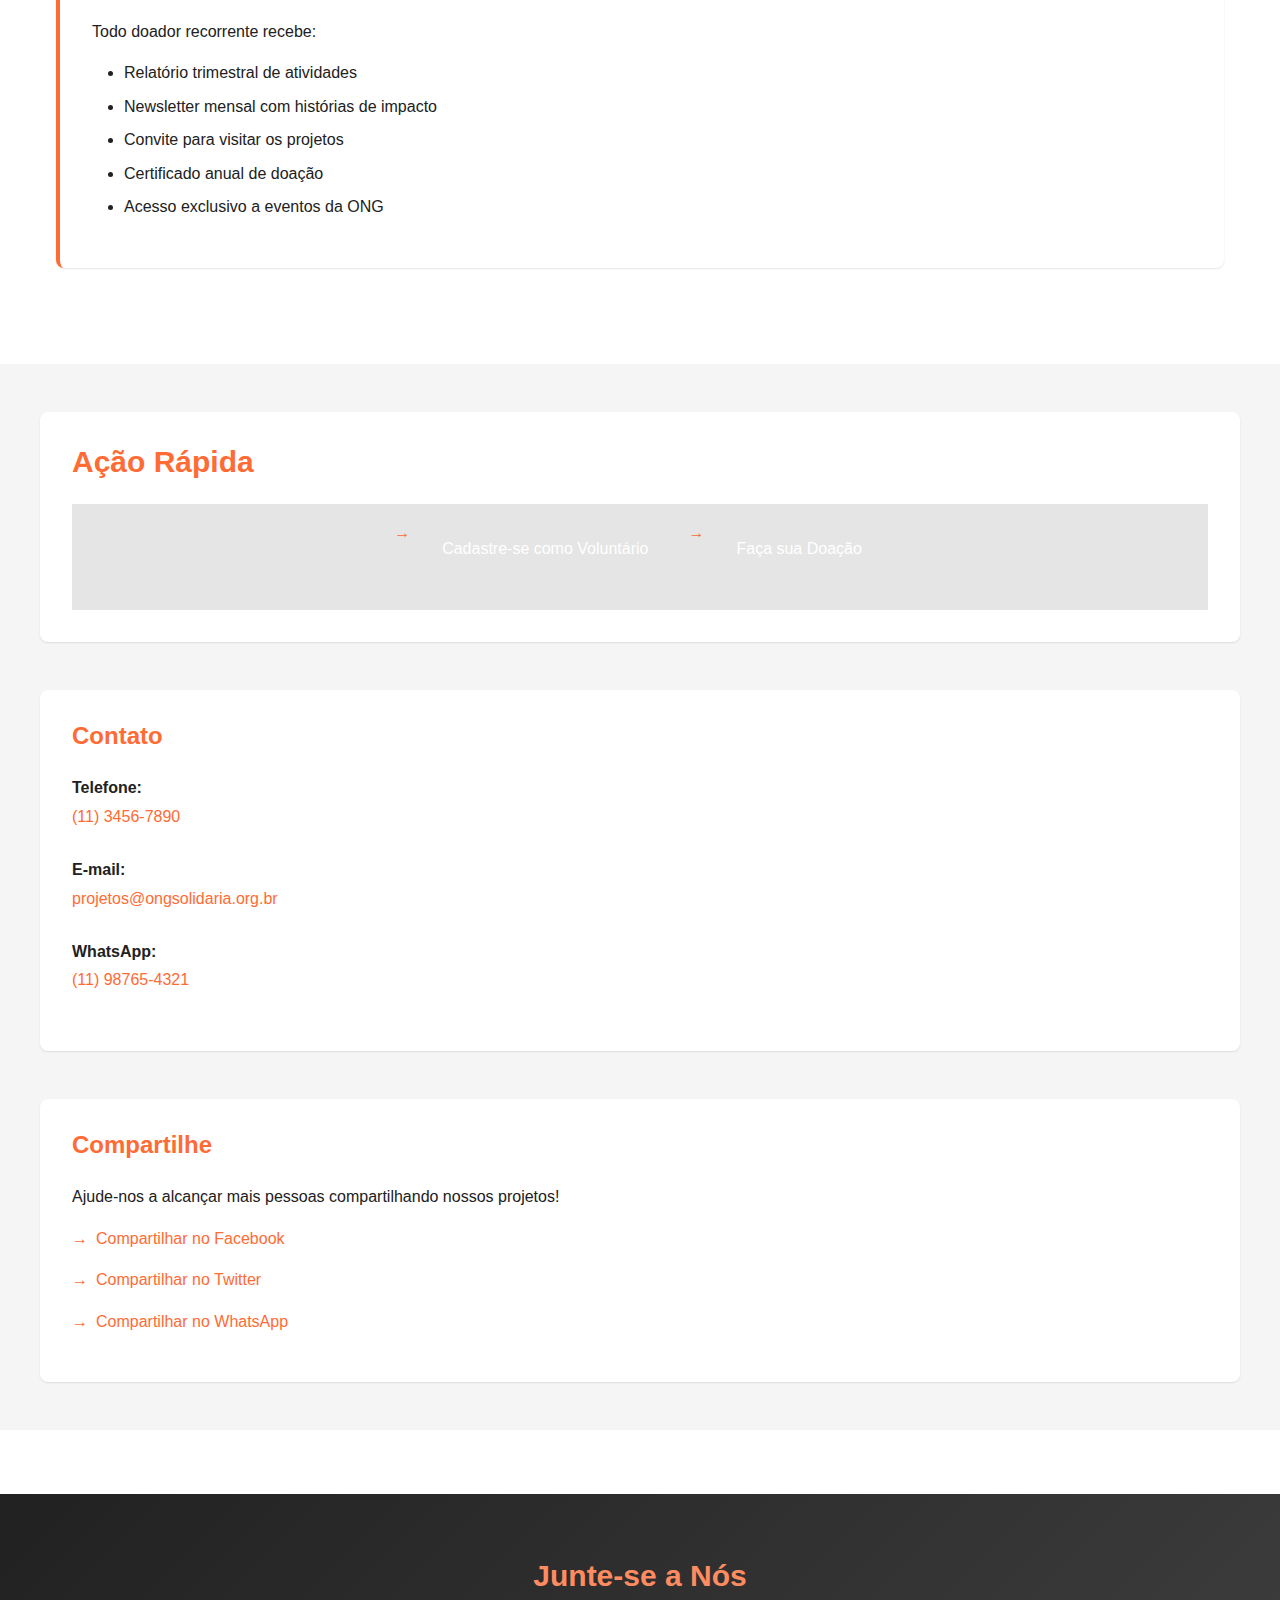
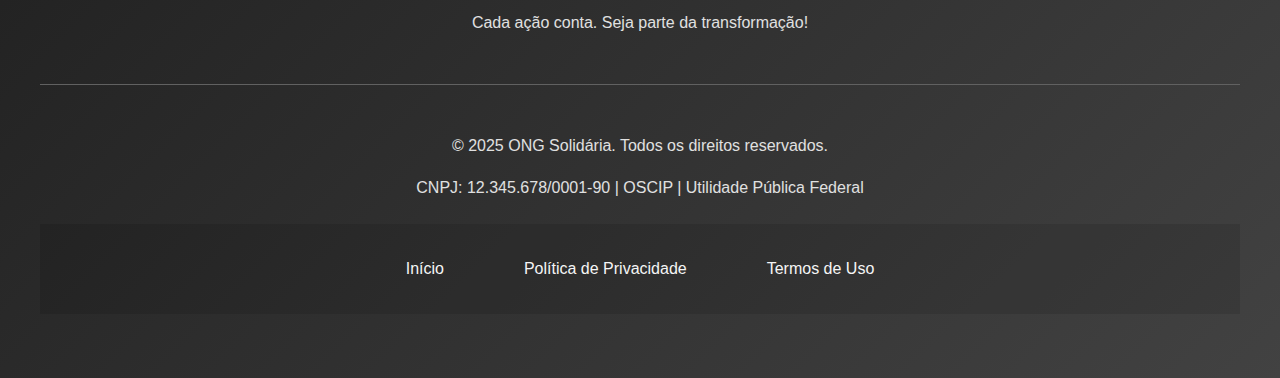
<file: projetos.html>
<!DOCTYPE html>
<html lang="pt-BR">
  <head>
    <meta charset="UTF-8" />
    <meta name="viewport" content="width=device-width, initial-scale=1.0" />
    <meta
      name="description"
      content="Conheça os projetos sociais da ONG Solidária, oportunidades de voluntariado e como doar"
    />
    <meta
      name="keywords"
      content="projetos sociais, voluntariado, doações, ações sociais, ajuda humanitária"
    />
    <link rel="stylesheet" href="/css/styles.css" />
    <title>Projetos Sociais - ONG Solidária</title>
  </head>
  <body>
    <header>
      <input type="checkbox" id="menu-toggle" />
      <label for="menu-toggle" class="menu-hamburger">
        <span></span>
        <span></span>
        <span></span>
      </label>

      <div>
        <h1>ONG Solidária</h1>
        <p>Transformando vidas, construindo futuros</p>
      </div>

      <nav>
        <ul>
          <li><a href="index.html">Início</a></li>
          <li><a href="projetos.html">Projetos Sociais</a></li>
          <li><a href="cadastro.html">Cadastre-se</a></li>
        </ul>
      </nav>
    </header>

    <main>
      <section>
        <h2>Nossos Projetos Sociais</h2>
        <img
          src="imagens/projetos-banner.jpg"
          alt="Collage de fotos dos diversos projetos sociais da ONG"
          width="900"
          height="400"
        />
        <p>
          Desenvolvemos projetos integrados que atendem diferentes necessidades
          sociais, sempre com foco no desenvolvimento sustentável e no
          empoderamento das comunidades.
        </p>
      </section>

      <section>
        <h2>Educação e Capacitação</h2>

        <article>
          <h3>Projeto Alfabetiza+</h3>

          <h4>Descrição</h4>
          <p>
            Programa de alfabetização e reforço escolar para crianças e
            adolescentes em situação de vulnerabilidade social. Atendemos
            estudantes do ensino fundamental com dificuldades de aprendizagem.
          </p>

          <h4>Objetivos</h4>
          <ul>
            <li>Reduzir os índices de evasão escolar</li>
            <li>Melhorar o desempenho acadêmico dos alunos</li>
            <li>Desenvolver habilidades socioemocionais</li>
            <li>Promover inclusão digital</li>
          </ul>

          <h4>Impacto</h4>
          <dl>
            <dt>Alunos Atendidos</dt>
            <dd>500 crianças em 2024</dd>

            <dt>Melhoria no Desempenho</dt>
            <dd>85% dos alunos melhoraram suas notas</dd>

            <dt>Taxa de Aprovação</dt>
            <dd>95% de aprovação escolar</dd>
          </dl>

          <h4>Como Ajudar</h4>
          <ul>
            <li>
              <strong>Voluntariado:</strong> Professores e tutores (2h por
              semana)
            </li>
            <li>
              <strong>Doação:</strong> Material escolar e livros didáticos
            </li>
            <li><strong>Apadrinhamento:</strong> R$ 50/mês por aluno</li>
          </ul>
        </article>

        <article>
          <h3>Projeto Profissionaliza</h3>

          <h4>Descrição</h4>
          <p>
            Cursos profissionalizantes gratuitos para jovens e adultos,
            oferecendo capacitação técnica em diversas áreas como informática,
            gastronomia, costura, marcenaria e empreendedorismo.
          </p>

          <h4>Áreas de Capacitação</h4>
          <ul>
            <li>Informática Básica e Avançada</li>
            <li>Desenvolvimento Web</li>
            <li>Gastronomia e Confeitaria</li>
            <li>Costura e Design de Moda</li>
            <li>Marcenaria e Artesanato</li>
            <li>Empreendedorismo Social</li>
          </ul>

          <h4>Resultados</h4>
          <p>
            Em 2024, 320 pessoas concluíram os cursos, sendo que 65% conseguiram
            emprego ou iniciaram negócio próprio nos 6 meses seguintes à
            formação.
          </p>

          <h4>Como Participar</h4>
          <ul>
            <li><strong>Voluntariado:</strong> Instrutores especializados</li>
            <li><strong>Doação:</strong> Equipamentos e ferramentas</li>
            <li><strong>Parceria:</strong> Empresas que ofereçam estágio</li>
          </ul>
        </article>
      </section>

      <section>
        <h2>Saúde e Bem-Estar</h2>

        <article>
          <h3>Projeto Saúde em Movimento</h3>

          <h4>Sobre o Projeto</h4>
          <p>
            Atendimento médico e odontológico gratuito em comunidades carentes,
            através de unidades móveis de saúde. Realizamos consultas, exames
            preventivos, distribuição de medicamentos e orientações sobre saúde.
          </p>

          <h4>Serviços Oferecidos</h4>
          <ul>
            <li>Consultas Médicas (Clínico Geral)</li>
            <li>Atendimento Odontológico</li>
            <li>Exames Preventivos (pressão, glicemia, etc.)</li>
            <li>Vacinação</li>
            <li>Orientação Nutricional</li>
            <li>Saúde Mental e Apoio Psicológico</li>
          </ul>

          <h4>Números de 2024</h4>
          <ul>
            <li>12.000 atendimentos realizados</li>
            <li>50 comunidades visitadas</li>
            <li>8.000 medicamentos distribuídos</li>
            <li>2.500 exames preventivos</li>
          </ul>

          <h4>Precisa de Voluntários</h4>
          <ul>
            <li>Médicos (todas as especialidades)</li>
            <li>Dentistas</li>
            <li>Enfermeiros</li>
            <li>Psicólogos</li>
            <li>Nutricionistas</li>
          </ul>
        </article>
      </section>

      <section>
        <h2>Assistência Social</h2>

        <article>
          <h3>Projeto Cesta Solidária</h3>

          <h4>O que Fazemos</h4>
          <p>
            Distribuição mensal de cestas básicas, kits de higiene e produtos de
            limpeza para famílias em situação de insegurança alimentar.
          </p>

          <h4>Atendimento</h4>
          <ul>
            <li>800 famílias atendidas mensalmente</li>
            <li>Cestas básicas completas</li>
            <li>Kits de higiene pessoal</li>
            <li>Produtos de limpeza</li>
            <li>Fraldas e produtos infantis quando necessário</li>
          </ul>

          <h4>Como Contribuir</h4>
          <ul>
            <li><strong>Doação pontual:</strong> Alimentos não perecíveis</li>
            <li><strong>Doação mensal:</strong> R$ 80 (1 cesta completa)</li>
            <li>
              <strong>Voluntariado:</strong> Montagem e distribuição de cestas
            </li>
          </ul>
        </article>

        <article>
          <h3>Projeto Acolher</h3>

          <h4>Missão do Projeto</h4>
          <p>
            Acolhimento temporário e reintegração social de pessoas em situação
            de rua, oferecendo abrigo, alimentação, cuidados básicos e
            encaminhamento para programas sociais.
          </p>

          <h4>Serviços</h4>
          <ul>
            <li>Abrigo noturno (50 vagas)</li>
            <li>Três refeições diárias</li>
            <li>Banho e higiene pessoal</li>
            <li>Atendimento psicossocial</li>
            <li>Auxílio na documentação</li>
            <li>Encaminhamento profissional</li>
          </ul>

          <h4>Necessidades</h4>
          <ul>
            <li>Roupas (novas ou em bom estado)</li>
            <li>Cobertores e produtos de higiene</li>
            <li>Voluntários para atendimento</li>
            <li>Doações mensais para manutenção</li>
          </ul>
        </article>
      </section>

      <section>
        <h2>Seja um Voluntário</h2>
        <img
          src="imagens/voluntarios.jpg"
          alt="Grupo de voluntários felizes"
          width="700"
          height="400"
        />

        <article>
          <h3>Por que ser Voluntário?</h3>
          <p>
            Ser voluntário é uma experiência transformadora que beneficia não
            apenas quem recebe ajuda, mas principalmente quem doa seu tempo e
            talento. É uma oportunidade de fazer parte de algo maior e
            contribuir efetivamente para uma sociedade mais justa.
          </p>

          <h4>Benefícios de ser Voluntário</h4>
          <ul>
            <li>Desenvolvimento pessoal e profissional</li>
            <li>Networking com pessoas engajadas</li>
            <li>Certificado de horas voluntárias</li>
            <li>Treinamentos e capacitações gratuitas</li>
            <li>Satisfação pessoal de ajudar o próximo</li>
            <li>Experiência para o currículo</li>
          </ul>
        </article>

        <article>
          <h3>Áreas de Atuação para Voluntários</h3>

          <h4>Educação</h4>
          <ul>
            <li>Reforço escolar e tutoria</li>
            <li>Oficinas culturais e artísticas</li>
            <li>Aulas de idiomas</li>
            <li>Contação de histórias</li>
          </ul>

          <h4>Saúde</h4>
          <ul>
            <li>Atendimento médico e odontológico</li>
            <li>Apoio psicológico</li>
            <li>Campanhas de prevenção</li>
            <li>Orientação nutricional</li>
          </ul>

          <h4>Assistência Social</h4>
          <ul>
            <li>Distribuição de alimentos</li>
            <li>Atendimento social</li>
            <li>Visitas domiciliares</li>
            <li>Apoio administrativo</li>
          </ul>

          <h4>Comunicação e Marketing</h4>
          <ul>
            <li>Gestão de redes sociais</li>
            <li>Produção de conteúdo</li>
            <li>Design gráfico</li>
            <li>Fotografia e vídeo</li>
          </ul>

          <h4>Tecnologia</h4>
          <ul>
            <li>Desenvolvimento de sistemas</li>
            <li>Manutenção de equipamentos</li>
            <li>Aulas de informática</li>
            <li>Suporte técnico</li>
          </ul>
        </article>

        <article>
          <h3>Como Funciona</h3>
          <ol>
            <li>
              <strong>Cadastro:</strong> Preencha o
              <a href="cadastro.html">formulário de inscrição</a>
            </li>
            <li>
              <strong>Entrevista:</strong> Conversa para entender seu perfil e
              disponibilidade
            </li>
            <li>
              <strong>Capacitação:</strong> Treinamento inicial sobre a ONG e o
              projeto escolhido
            </li>
            <li><strong>Atuação:</strong> Início das atividades voluntárias</li>
            <li>
              <strong>Acompanhamento:</strong> Suporte contínuo e avaliação
              periódica
            </li>
          </ol>
        </article>

        <article>
          <h3>Requisitos</h3>
          <ul>
            <li>
              Idade mínima: 16 anos (menores com autorização dos responsáveis)
            </li>
            <li>Disponibilidade mínima: 4 horas por semana</li>
            <li>Comprometimento: Mínimo de 3 meses de atuação</li>
            <li>Documentação: RG, CPF e comprovante de residência</li>
          </ul>
        </article>

        <article>
          <h3>Depoimentos de Voluntários</h3>

          <blockquote>
            <p>
              "Ser voluntária da ONG Solidária transformou minha vida. Aprendi
              muito mais do que ensinei e descobri o verdadeiro significado de
              felicidade."
            </p>
            <footer>— Ana Paula, voluntária há 3 anos</footer>
          </blockquote>

          <blockquote>
            <p>
              "O voluntariado me deu uma nova perspectiva sobre a vida e me
              ajudou profissionalmente. As habilidades que desenvolvi aqui foram
              fundamentais para minha carreira."
            </p>
            <footer>— Carlos Eduardo, voluntário há 2 anos</footer>
          </blockquote>
        </article>
      </section>

      <section>
        <h2>Como Fazer sua Doação</h2>

        <article>
          <h3>Por que Doar?</h3>
          <p>
            Sua doação faz a diferença real na vida de milhares de pessoas. Com
            transparência total, garantimos que cada centavo seja aplicado
            diretamente nos projetos sociais, transformando recursos em ações
            concretas de mudança.
          </p>
        </article>

        <article>
          <h3>Formas de Doação</h3>

          <h4>Doação Financeira</h4>

          <h5>Doação Única</h5>
          <p>Contribuição pontual em qualquer valor através de:</p>
          <ul>
            <li><strong>PIX:</strong> doacao@ongsolidaria.org.br</li>
            <li>
              <strong>Transferência Bancária:</strong>
              <ul>
                <li>Banco do Brasil</li>
                <li>Agência: 1234-5</li>
                <li>Conta Corrente: 98765-4</li>
                <li>CNPJ: 12.345.678/0001-90</li>
              </ul>
            </li>
            <li>
              <strong>Cartão de Crédito:</strong> Através do nosso site (em
              desenvolvimento)
            </li>
          </ul>

          <h5>Doação Recorrente</h5>
          <p>
            Contribuição mensal que garante sustentabilidade aos nossos
            projetos:
          </p>
          <ul>
            <li><strong>Amigo Solidário:</strong> R$ 30/mês</li>
            <li><strong>Parceiro Solidário:</strong> R$ 50/mês</li>
            <li><strong>Patrono Solidário:</strong> R$ 100/mês ou mais</li>
          </ul>

          <h4>Doação de Materiais</h4>
          <ul>
            <li><strong>Alimentos:</strong> Não perecíveis em bom estado</li>
            <li>
              <strong>Roupas:</strong> Limpas e em bom estado de conservação
            </li>
            <li>
              <strong>Material Escolar:</strong> Cadernos, lápis, mochilas, etc.
            </li>
            <li>
              <strong>Livros:</strong> Didáticos e literatura infantojuvenil
            </li>
            <li><strong>Brinquedos:</strong> Em bom estado e seguros</li>
            <li>
              <strong>Equipamentos:</strong> Computadores, móveis,
              eletrodomésticos
            </li>
          </ul>
          <p>
            <strong>Ponto de Coleta:</strong> Nossa sede de segunda a sexta, das
            9h às 18h
          </p>

          <h4>Empresas Parceiras</h4>
          <p>Sua empresa pode contribuir através de:</p>
          <ul>
            <li>Incentivos fiscais (Lei Rouanet, Lei do Esporte)</li>
            <li>Programas de voluntariado corporativo</li>
            <li>Doação de produtos ou serviços</li>
            <li>Patrocínio de projetos específicos</li>
            <li>Marketing social e causa relacionada</li>
          </ul>
          <p>
            <strong>Contato Empresas:</strong>
            <a href="mailto:empresas@ongsolidaria.org.br"
              >empresas@ongsolidaria.org.br</a
            >
          </p>
        </article>

        <article>
          <h3>Dedução no Imposto de Renda</h3>
          <p>
            Doações para a ONG Solidária podem ser deduzidas do Imposto de Renda
            em até 6% para pessoas físicas e 2% para pessoas jurídicas, de
            acordo com a legislação vigente.
          </p>
          <p>
            Emitimos recibo para todas as doações financeiras, permitindo a
            dedução fiscal.
          </p>
        </article>

        <article>
          <h3>Transparência nas Doações</h3>

          <h4>Aplicação dos Recursos (2024)</h4>
          <ul>
            <li>75% - Projetos Sociais</li>
            <li>15% - Estrutura e Logística</li>
            <li>10% - Comunicação e Captação</li>
          </ul>

          <p>
            Todos os nossos relatórios financeiros são auditados e publicados
            anualmente. Acesse os relatórios na nossa
            <a href="index.html">página inicial</a>.
          </p>
        </article>

        <article>
          <h3>Acompanhe sua Doação</h3>
          <p>Todo doador recorrente recebe:</p>
          <ul>
            <li>Relatório trimestral de atividades</li>
            <li>Newsletter mensal com histórias de impacto</li>
            <li>Convite para visitar os projetos</li>
            <li>Certificado anual de doação</li>
            <li>Acesso exclusivo a eventos da ONG</li>
          </ul>
        </article>
      </section>
    </main>

    <aside>
      <section>
        <h2>Ação Rápida</h2>
        <nav>
          <ul>
            <li><a href="cadastro.html">Cadastre-se como Voluntário</a></li>
            <li><a href="#doacao">Faça sua Doação</a></li>
          </ul>
        </nav>
      </section>

      <section>
        <h3>Contato</h3>
        <address>
          <p>
            <strong>Telefone:</strong><br /><a href="tel:+551134567890"
              >(11) 3456-7890</a
            >
          </p>
          <p>
            <strong>E-mail:</strong><br /><a
              href="mailto:projetos@ongsolidaria.org.br"
              >projetos@ongsolidaria.org.br</a
            >
          </p>
          <p>
            <strong>WhatsApp:</strong><br /><a
              href="https://wa.me/5511987654321"
              >(11) 98765-4321</a
            >
          </p>
        </address>
      </section>

      <section>
        <h3>Compartilhe</h3>
        <p>Ajude-nos a alcançar mais pessoas compartilhando nossos projetos!</p>
        <ul>
          <li><a href="#">Compartilhar no Facebook</a></li>
          <li><a href="#">Compartilhar no Twitter</a></li>
          <li><a href="#">Compartilhar no WhatsApp</a></li>
        </ul>
      </section>
    </aside>

    <footer>
      <section>
        <h2>Junte-se a Nós</h2>
        <p>Cada ação conta. Seja parte da transformação!</p>
      </section>

      <section>
        <p>&copy; 2025 ONG Solidária. Todos os direitos reservados.</p>
        <p>CNPJ: 12.345.678/0001-90 | OSCIP | Utilidade Pública Federal</p>
        <nav>
          <ul>
            <li><a href="index.html">Início</a></li>
            <li><a href="#">Política de Privacidade</a></li>
            <li><a href="#">Termos de Uso</a></li>
          </ul>
        </nav>
      </section>
    </footer>
  </body>
</html>
</file>
<file: css/styles.css>
/* ============================================
   SISTEMA DE DESIGN - VARIÁVEIS CSS
   ============================================ */

:root {
    /* Paleta de Cores - Acolhedor/Social */
    --cor-primaria: #FF6B35;
    /* Laranja vibrante */
    --cor-primaria-escura: #E55A2B;
    /* Laranja escuro */
    --cor-primaria-clara: #FF8C61;
    /* Laranja claro */

    --cor-secundaria: #4CAF50;
    /* Verde esperança */
    --cor-secundaria-escura: #388E3C;
    /* Verde escuro */
    --cor-secundaria-clara: #66BB6A;
    /* Verde claro */

    --cor-acento: #FFC107;
    /* Amarelo acolhedor */
    --cor-acento-escura: #FFA000;
    /* Amarelo escuro */

    --cor-neutra-100: #FFFFFF;
    /* Branco */
    --cor-neutra-200: #F5F5F5;
    /* Cinza muito claro */
    --cor-neutra-300: #E0E0E0;
    /* Cinza claro */
    --cor-neutra-400: #BDBDBD;
    /* Cinza médio */
    --cor-neutra-500: #757575;
    /* Cinza */
    --cor-neutra-600: #616161;
    /* Cinza escuro */
    --cor-neutra-700: #424242;
    /* Cinza muito escuro */
    --cor-neutra-800: #212121;
    /* Quase preto */

    --cor-sucesso: #4CAF50;
    --cor-alerta: #FF9800;
    --cor-erro: #F44336;
    --cor-info: #2196F3;

    /* Tipografia Hierárquica */
    --font-principal: -apple-system, BlinkMacSystemFont, 'Segoe UI', Roboto, 'Helvetica Neue', Arial, sans-serif;
    --font-secundaria: Georgia, 'Times New Roman', serif;

    --font-size-xs: 0.75rem;
    /* 12px */
    --font-size-sm: 0.875rem;
    /* 14px */
    --font-size-base: 1rem;
    /* 16px */
    --font-size-lg: 1.125rem;
    /* 18px */
    --font-size-xl: 1.25rem;
    /* 20px */
    --font-size-2xl: 1.5rem;
    /* 24px */
    --font-size-3xl: 1.875rem;
    /* 30px */
    --font-size-4xl: 2.25rem;
    /* 36px */
    --font-size-5xl: 3rem;
    /* 48px */

    /* Sistema de Espaçamento Modular */
    --espaco-xs: 0.5rem;
    /* 8px */
    --espaco-sm: 1rem;
    /* 16px */
    --espaco-md: 1.5rem;
    /* 24px */
    --espaco-lg: 2rem;
    /* 32px */
    --espaco-xl: 3rem;
    /* 48px */
    --espaco-2xl: 4rem;
    /* 64px */

    /* Sombras */
    --sombra-sm: 0 1px 2px rgba(0, 0, 0, 0.1);
    --sombra-md: 0 4px 6px rgba(0, 0, 0, 0.1);
    --sombra-lg: 0 10px 15px rgba(0, 0, 0, 0.1);
    --sombra-xl: 0 20px 25px rgba(0, 0, 0, 0.15);

    /* Bordas */
    --borda-radius-sm: 4px;
    --borda-radius-md: 8px;
    --borda-radius-lg: 12px;
    --borda-radius-xl: 16px;
    --borda-radius-full: 9999px;

    /* Transições */
    --transicao-rapida: 150ms ease-in-out;
    --transicao-normal: 300ms ease-in-out;
    --transicao-lenta: 500ms ease-in-out;

    /* Grid System */
    --grid-colunas: 12;
    --grid-gap: var(--espaco-md);
    --container-max-width: 1200px;
}


* {
    margin: 0;
    padding: 0;
    box-sizing: border-box;
}

html {
    font-size: 16px;
    scroll-behavior: smooth;
}

body {
    font-family: var(--font-principal);
    font-size: var(--font-size-base);
    line-height: 1.6;
    color: var(--cor-neutra-800);
    background-color: var(--cor-neutra-100);
    min-height: 100vh;
    display: flex;
    flex-direction: column;
}

main {
    flex: 1;
}

img {
    max-width: 100%;
    height: auto;
    display: block;
}

a {
    color: var(--cor-primaria);
    text-decoration: none;
    transition: color var(--transicao-rapida);
}

a:hover {
    color: var(--cor-primaria-escura);
    text-decoration: underline;
}

a:focus {
    outline: 2px solid var(--cor-primaria);
    outline-offset: 2px;
}


h1,
h2,
h3,
h4,
h5,
h6 {
    font-weight: 700;
    line-height: 1.2;
    margin-bottom: var(--espaco-sm);
    color: var(--cor-neutra-800);
}

h1 {
    font-size: var(--font-size-4xl);
}

h2 {
    font-size: var(--font-size-3xl);
}

h3 {
    font-size: var(--font-size-2xl);
}

h4 {
    font-size: var(--font-size-xl);
}

h5 {
    font-size: var(--font-size-lg);
}

h6 {
    font-size: var(--font-size-base);
}

p {
    margin-bottom: var(--espaco-sm);
}

strong {
    font-weight: 600;
    color: var(--cor-neutra-800);
}

small {
    font-size: var(--font-size-sm);
    color: var(--cor-neutra-600);
}

blockquote {
    border-left: 4px solid var(--cor-primaria);
    padding-left: var(--espaco-md);
    margin: var(--espaco-lg) 0;
    font-style: italic;
    color: var(--cor-neutra-600);
}

blockquote footer {
    margin-top: var(--espaco-sm);
    font-style: normal;
    font-weight: 600;
    color: var(--cor-neutra-700);
}


.container {
    width: 100%;
    max-width: var(--container-max-width);
    margin: 0 auto;
    padding: 0 var(--espaco-sm);
}

/* Grid customizado 12 colunas */
.grid {
    display: grid;
    grid-template-columns: repeat(12, 1fr);
    gap: var(--grid-gap);
}

.col-1 {
    grid-column: span 1;
}

.col-2 {
    grid-column: span 2;
}

.col-3 {
    grid-column: span 3;
}

.col-4 {
    grid-column: span 4;
}

.col-5 {
    grid-column: span 5;
}

.col-6 {
    grid-column: span 6;
}

.col-7 {
    grid-column: span 7;
}

.col-8 {
    grid-column: span 8;
}

.col-9 {
    grid-column: span 9;
}

.col-10 {
    grid-column: span 10;
}

.col-11 {
    grid-column: span 11;
}

.col-12 {
    grid-column: span 12;
}



header {
    background: linear-gradient(135deg, var(--cor-primaria) 0%, var(--cor-primaria-escura) 100%);
    color: var(--cor-neutra-100);
    box-shadow: var(--sombra-md);
    position: sticky;
    top: 0;
    z-index: 1000;
}

header>div:first-child {
    padding: var(--espaco-lg) var(--espaco-sm);
    text-align: center;
    border-bottom: 1px solid rgba(255, 255, 255, 0.2);
}

header h1 {
    color: var(--cor-neutra-100);
    font-size: var(--font-size-3xl);
    margin-bottom: var(--espaco-xs);
    text-shadow: 2px 2px 4px rgba(0, 0, 0, 0.2);
}

header>div:first-child>p {
    font-size: var(--font-size-lg);
    color: rgba(255, 255, 255, 0.95);
    font-weight: 300;
}


#menu-toggle {
    display: none;
}

.menu-hamburger {
    display: none;
    flex-direction: column;
    cursor: pointer;
    padding: var(--espaco-sm);
    position: absolute;
    top: var(--espaco-sm);
    right: var(--espaco-sm);
    z-index: 1001;
}

.menu-hamburger span {
    width: 25px;
    height: 3px;
    background-color: var(--cor-neutra-100);
    margin: 3px 0;
    transition: var(--transicao-normal);
    border-radius: var(--borda-radius-sm);
}

nav {
    background-color: rgba(0, 0, 0, 0.1);
}

nav ul {
    list-style: none;
    display: flex;
    justify-content: center;
    flex-wrap: wrap;
    gap: var(--espaco-sm);
    padding: var(--espaco-sm);
}

nav ul li a {
    display: block;
    padding: var(--espaco-sm) var(--espaco-md);
    color: var(--cor-neutra-100);
    font-weight: 500;
    border-radius: var(--borda-radius-md);
    transition: var(--transicao-rapida);
    text-decoration: none;
}

nav ul li a:hover {
    background-color: rgba(255, 255, 255, 0.2);
    transform: translateY(-2px);
    text-decoration: none;
}

nav ul li a:focus {
    outline: 2px solid var(--cor-neutra-100);
}



main {
    padding: var(--espaco-2xl) 0;
}

main>section {
    max-width: var(--container-max-width);
    margin: 0 auto var(--espaco-2xl) auto;
    padding: 0 var(--espaco-sm);
}

main>section:last-child {
    margin-bottom: 0;
}

main>section>h2 {
    text-align: center;
    margin-bottom: var(--espaco-xl);
    position: relative;
    padding-bottom: var(--espaco-sm);
}

main>section>h2::after {
    content: '';
    position: absolute;
    bottom: 0;
    left: 50%;
    transform: translateX(-50%);
    width: 80px;
    height: 4px;
    background: linear-gradient(90deg, var(--cor-primaria), var(--cor-secundaria));
    border-radius: var(--borda-radius-full);
}

/* Banner principal */
main>section:first-child {
    text-align: center;
    background: linear-gradient(135deg, rgba(255, 107, 53, 0.1) 0%, rgba(76, 175, 80, 0.1) 100%);
    padding: var(--espaco-2xl) var(--espaco-sm);
    border-radius: var(--borda-radius-lg);
    margin-bottom: var(--espaco-2xl);
}

main>section:first-child img {
    margin: var(--espaco-xl) auto;
    border-radius: var(--borda-radius-lg);
    box-shadow: var(--sombra-lg);
}



article {
    background-color: var(--cor-neutra-100);
    padding: var(--espaco-lg);
    margin-bottom: var(--espaco-lg);
    border-radius: var(--borda-radius-md);
    box-shadow: var(--sombra-sm);
    border-left: 4px solid var(--cor-primaria);
    transition: var(--transicao-normal);
}

article:hover {
    box-shadow: var(--sombra-md);
    transform: translateY(-2px);
}

article h3 {
    color: var(--cor-primaria);
    margin-bottom: var(--espaco-md);
}

article h4 {
    color: var(--cor-secundaria);
    margin-top: var(--espaco-md);
    margin-bottom: var(--espaco-sm);
}

article ul,
article ol {
    margin-left: var(--espaco-lg);
    margin-bottom: var(--espaco-sm);
}

article li {
    margin-bottom: var(--espaco-xs);
}

article dl {
    margin-bottom: var(--espaco-md);
}

article dt {
    font-weight: 600;
    color: var(--cor-neutra-800);
    margin-top: var(--espaco-sm);
}

article dd {
    margin-left: var(--espaco-md);
    margin-bottom: var(--espaco-sm);
    color: var(--cor-neutra-600);
}



.card {
    background-color: var(--cor-neutra-100);
    border-radius: var(--borda-radius-lg);
    box-shadow: var(--sombra-md);
    overflow: hidden;
    transition: var(--transicao-normal);
    display: flex;
    flex-direction: column;
}

.card:hover {
    box-shadow: var(--sombra-xl);
    transform: translateY(-4px);
}

.card-header {
    padding: var(--espaco-md);
    background: linear-gradient(135deg, var(--cor-primaria) 0%, var(--cor-primaria-escura) 100%);
    color: var(--cor-neutra-100);
}

.card-header h3 {
    color: var(--cor-neutra-100);
    margin-bottom: 0;
}

.card-body {
    padding: var(--espaco-lg);
    flex: 1;
}

.card-footer {
    padding: var(--espaco-md);
    background-color: var(--cor-neutra-200);
    border-top: 1px solid var(--cor-neutra-300);
}

.card-img {
    width: 100%;
    height: 200px;
    object-fit: cover;
}

/* Grid de cards */
.cards-grid {
    display: grid;
    grid-template-columns: repeat(auto-fill, minmax(300px, 1fr));
    gap: var(--espaco-lg);
    margin-bottom: var(--espaco-xl);
}


button,
.btn {
    display: inline-block;
    padding: var(--espaco-sm) var(--espaco-lg);
    font-size: var(--font-size-base);
    font-weight: 600;
    text-align: center;
    text-decoration: none;
    border: none;
    border-radius: var(--borda-radius-md);
    cursor: pointer;
    transition: var(--transicao-rapida);
    font-family: var(--font-principal);
}

.btn-primary,
button[type="submit"] {
    background-color: var(--cor-primaria);
    color: var(--cor-neutra-100);
    box-shadow: var(--sombra-sm);
}

.btn-primary:hover,
button[type="submit"]:hover {
    background-color: var(--cor-primaria-escura);
    transform: translateY(-2px);
    box-shadow: var(--sombra-md);
    text-decoration: none;
}

.btn-primary:active,
button[type="submit"]:active {
    transform: translateY(0);
    box-shadow: var(--sombra-sm);
}

.btn-secondary,
button[type="reset"] {
    background-color: var(--cor-secundaria);
    color: var(--cor-neutra-100);
    box-shadow: var(--sombra-sm);
}

.btn-secondary:hover,
button[type="reset"]:hover {
    background-color: var(--cor-secundaria-escura);
    transform: translateY(-2px);
    box-shadow: var(--sombra-md);
    text-decoration: none;
}

.btn-outline {
    background-color: transparent;
    color: var(--cor-primaria);
    border: 2px solid var(--cor-primaria);
}

.btn-outline:hover {
    background-color: var(--cor-primaria);
    color: var(--cor-neutra-100);
    text-decoration: none;
}

button:disabled,
.btn:disabled {
    background-color: var(--cor-neutra-400);
    color: var(--cor-neutra-600);
    cursor: not-allowed;
    opacity: 0.6;
}

button:disabled:hover,
.btn:disabled:hover {
    transform: none;
    box-shadow: var(--sombra-sm);
}

button:focus,
.btn:focus {
    outline: 2px solid var(--cor-primaria);
    outline-offset: 2px;
}



form {
    background-color: var(--cor-neutra-100);
    padding: var(--espaco-lg);
    border-radius: var(--borda-radius-lg);
    box-shadow: var(--sombra-md);
}

fieldset {
    border: 2px solid var(--cor-neutra-300);
    border-radius: var(--borda-radius-md);
    padding: var(--espaco-lg);
    margin-bottom: var(--espaco-lg);
}

legend {
    font-size: var(--font-size-xl);
    font-weight: 600;
    color: var(--cor-primaria);
    padding: 0 var(--espaco-sm);
}

label {
    display: block;
    font-weight: 500;
    margin-bottom: var(--espaco-xs);
    color: var(--cor-neutra-700);
}

input[type="text"],
input[type="email"],
input[type="tel"],
input[type="date"],
input[type="number"],
select,
textarea {
    width: 100%;
    padding: var(--espaco-sm);
    font-size: var(--font-size-base);
    font-family: var(--font-principal);
    border: 2px solid var(--cor-neutra-300);
    border-radius: var(--borda-radius-md);
    transition: var(--transicao-rapida);
    background-color: var(--cor-neutra-100);
}

input[type="text"]:focus,
input[type="email"]:focus,
input[type="tel"]:focus,
input[type="date"]:focus,
input[type="number"]:focus,
select:focus,
textarea:focus {
    outline: none;
    border-color: var(--cor-primaria);
    box-shadow: 0 0 0 3px rgba(255, 107, 53, 0.1);
}

input[type="text"]:invalid,
input[type="email"]:invalid,
input[type="tel"]:invalid {
    border-color: var(--cor-erro);
}

input[type="text"]:valid,
input[type="email"]:valid,
input[type="tel"]:valid {
    border-color: var(--cor-sucesso);
}

textarea {
    resize: vertical;
    min-height: 100px;
}

form>div,
fieldset>div {
    margin-bottom: var(--espaco-md);
}

form>div:last-child {
    display: flex;
    gap: var(--espaco-sm);
    margin-top: var(--espaco-xl);
    justify-content: center;
    flex-wrap: wrap;
}

/* Checkbox e Radio */
input[type="checkbox"],
input[type="radio"] {
    width: auto;
    margin-right: var(--espaco-xs);
    cursor: pointer;
    width: 18px;
    height: 18px;
    accent-color: var(--cor-primaria);
}

fieldset fieldset {
    border: none;
    padding: var(--espaco-sm) 0;
    margin-bottom: var(--espaco-sm);
    display: flex;
    flex-direction: column;
    gap: var(--espaco-sm);
}

fieldset fieldset div {
    display: flex;
    align-items: center;
    margin-bottom: 0;
}

fieldset fieldset label {
    margin-bottom: 0;
}



.badge {
    display: inline-block;
    padding: var(--espaco-xs) var(--espaco-sm);
    font-size: var(--font-size-xs);
    font-weight: 600;
    text-transform: uppercase;
    letter-spacing: 0.5px;
    border-radius: var(--borda-radius-full);
    background-color: var(--cor-neutra-300);
    color: var(--cor-neutra-700);
}

.badge-primary {
    background-color: var(--cor-primaria);
    color: var(--cor-neutra-100);
}

.badge-secondary {
    background-color: var(--cor-secundaria);
    color: var(--cor-neutra-100);
}

.badge-success {
    background-color: var(--cor-sucesso);
    color: var(--cor-neutra-100);
}

.badge-warning {
    background-color: var(--cor-alerta);
    color: var(--cor-neutra-100);
}

.badge-error {
    background-color: var(--cor-erro);
    color: var(--cor-neutra-100);
}



.alert {
    padding: var(--espaco-md);
    margin-bottom: var(--espaco-lg);
    border-radius: var(--borda-radius-md);
    border-left: 4px solid;
    display: flex;
    align-items: center;
    gap: var(--espaco-sm);
}

.alert-success {
    background-color: rgba(76, 175, 80, 0.1);
    border-color: var(--cor-sucesso);
    color: var(--cor-secundaria-escura);
}

.alert-warning {
    background-color: rgba(255, 152, 0, 0.1);
    border-color: var(--cor-alerta);
    color: #E65100;
}

.alert-error {
    background-color: rgba(244, 67, 54, 0.1);
    border-color: var(--cor-erro);
    color: #C62828;
}

.alert-info {
    background-color: rgba(33, 150, 243, 0.1);
    border-color: var(--cor-info);
    color: #1565C0;
}

/* Toast notifications */
.toast {
    position: fixed;
    bottom: var(--espaco-lg);
    right: var(--espaco-lg);
    min-width: 300px;
    padding: var(--espaco-md);
    background-color: var(--cor-neutra-800);
    color: var(--cor-neutra-100);
    border-radius: var(--borda-radius-md);
    box-shadow: var(--sombra-xl);
    animation: slideIn var(--transicao-normal);
    z-index: 9999;
}

@keyframes slideIn {
    from {
        transform: translateX(400px);
        opacity: 0;
    }

    to {
        transform: translateX(0);
        opacity: 1;
    }
}



aside {
    background-color: var(--cor-neutra-200);
    padding: var(--espaco-xl) var(--espaco-sm);
}

aside>section {
    max-width: var(--container-max-width);
    margin: 0 auto var(--espaco-xl) auto;
    padding: var(--espaco-lg);
    background-color: var(--cor-neutra-100);
    border-radius: var(--borda-radius-md);
    box-shadow: var(--sombra-sm);
}

aside>section:last-child {
    margin-bottom: 0;
}

aside h2,
aside h3 {
    color: var(--cor-primaria);
    margin-bottom: var(--espaco-md);
}

aside address {
    font-style: normal;
    line-height: 1.8;
}

aside address p {
    margin-bottom: var(--espaco-md);
}

aside ul {
    list-style: none;
}

aside ul li {
    margin-bottom: var(--espaco-sm);
    padding-left: var(--espaco-md);
    position: relative;
}

aside ul li::before {
    content: '→';
    position: absolute;
    left: 0;
    color: var(--cor-primaria);
    font-weight: bold;
}



footer {
    background: linear-gradient(135deg, var(--cor-neutra-800) 0%, var(--cor-neutra-700) 100%);
    color: var(--cor-neutra-200);
    padding: var(--espaco-2xl) var(--espaco-sm);
    margin-top: var(--espaco-2xl);
}

footer section {
    max-width: var(--container-max-width);
    margin: 0 auto var(--espaco-xl) auto;
    text-align: center;
}

footer section:last-child {
    margin-bottom: 0;
    padding-top: var(--espaco-xl);
    border-top: 1px solid var(--cor-neutra-600);
}

footer h2 {
    color: var(--cor-primaria-clara);
    margin-bottom: var(--espaco-sm);
}

footer p {
    color: var(--cor-neutra-300);
}

footer nav ul {
    list-style: none;
    display: flex;
    justify-content: center;
    gap: var(--espaco-lg);
    flex-wrap: wrap;
    margin-top: var(--espaco-md);
}

footer nav ul li a {
    color: var(--cor-neutra-200);
    transition: var(--transicao-rapida);
}

footer nav ul li a:hover {
    color: var(--cor-primaria-clara);
}



.text-center {
    text-align: center;
}

.text-left {
    text-align: left;
}

.text-right {
    text-align: right;
}

.mt-sm {
    margin-top: var(--espaco-sm);
}

.mt-md {
    margin-top: var(--espaco-md);
}

.mt-lg {
    margin-top: var(--espaco-lg);
}

.mt-xl {
    margin-top: var(--espaco-xl);
}

.mb-sm {
    margin-bottom: var(--espaco-sm);
}

.mb-md {
    margin-bottom: var(--espaco-md);
}

.mb-lg {
    margin-bottom: var(--espaco-lg);
}

.mb-xl {
    margin-bottom: var(--espaco-xl);
}

.pt-sm {
    padding-top: var(--espaco-sm);
}

.pt-md {
    padding-top: var(--espaco-md);
}

.pt-lg {
    padding-top: var(--espaco-lg);
}

.pb-sm {
    padding-bottom: var(--espaco-sm);
}

.pb-md {
    padding-bottom: var(--espaco-md);
}

.pb-lg {
    padding-bottom: var(--espaco-lg);
}



/* Extra Small - Mobile < 576px */
@media (max-width: 575px) {
    :root {
        --font-size-4xl: 1.75rem;
        --font-size-3xl: 1.5rem;
        --font-size-2xl: 1.25rem;
    }

    .container {
        padding: 0 var(--espaco-xs);
    }

    .col-xs-12 {
        grid-column: span 12;
    }
}

/* Small - Mobile landscape 576px - 767px */
@media (min-width: 576px) and (max-width: 767px) {
    .col-sm-6 {
        grid-column: span 6;
    }

    .col-sm-12 {
        grid-column: span 12;
    }

    .cards-grid {
        grid-template-columns: repeat(auto-fill, minmax(250px, 1fr));
    }
}

/* Medium - Tablet 768px - 991px */
@media (max-width: 991px) {

    /* Menu mobile */
    .menu-hamburger {
        display: flex;
    }

    nav ul {
        flex-direction: column;
        align-items: stretch;
        max-height: 0;
        overflow: hidden;
        transition: max-height var(--transicao-lenta);
    }

    #menu-toggle:checked~nav ul {
        max-height: 500px;
        padding: var(--espaco-md);
    }

    #menu-toggle:checked~.menu-hamburger span:nth-child(1) {
        transform: rotate(45deg) translate(6px, 6px);
    }

    #menu-toggle:checked~.menu-hamburger span:nth-child(2) {
        opacity: 0;
    }

    #menu-toggle:checked~.menu-hamburger span:nth-child(3) {
        transform: rotate(-45deg) translate(6px, -6px);
    }

    nav ul li {
        width: 100%;
    }

    nav ul li a {
        display: block;
        padding: var(--espaco-md);
        border-bottom: 1px solid rgba(255, 255, 255, 0.1);
    }

    .col-md-6 {
        grid-column: span 6;
    }

    .col-md-12 {
        grid-column: span 12;
    }

    aside {
        padding: var(--espaco-lg) var(--espaco-sm);
    }
}

/* Large - Desktop 992px - 1199px */
@media (min-width: 992px) {
    .col-lg-3 {
        grid-column: span 3;
    }

    .col-lg-4 {
        grid-column: span 4;
    }

    .col-lg-6 {
        grid-column: span 6;
    }

    .col-lg-8 {
        grid-column: span 8;
    }

    .col-lg-9 {
        grid-column: span 9;
    }

    .col-lg-12 {
        grid-column: span 12;
    }

    .cards-grid {
        grid-template-columns: repeat(auto-fill, minmax(350px, 1fr));
    }
}

/* Extra Large - Large Desktop >= 1200px */
@media (min-width: 1200px) {
    .col-xl-2 {
        grid-column: span 2;
    }

    .col-xl-3 {
        grid-column: span 3;
    }

    .col-xl-4 {
        grid-column: span 4;
    }

    .col-xl-6 {
        grid-column: span 6;
    }

    .col-xl-8 {
        grid-column: span 8;
    }

    .col-xl-10 {
        grid-column: span 10;
    }

    .container {
        padding: 0 var(--espaco-lg);
    }
}



@media print {

    header nav,
    aside,
    footer,
    .btn,
    button {
        display: none;
    }

    body {
        font-size: 12pt;
        color: #000;
    }

    a {
        color: #000;
        text-decoration: underline;
    }

    main {
        padding: 0;
    }
}



@keyframes fadeIn {
    from {
        opacity: 0;
        transform: translateY(20px);
    }

    to {
        opacity: 1;
        transform: translateY(0);
    }
}

.fade-in {
    animation: fadeIn var(--transicao-normal);
}


.skip-to-content {
    position: absolute;
    top: -40px;
    left: 0;
    background: var(--cor-primaria);
    color: white;
    padding: var(--espaco-sm);
    text-decoration: none;
    z-index: 100;
}

.skip-to-content:focus {
    top: 0;
}

/* Foco visível */
*:focus-visible {
    outline: 2px solid var(--cor-primaria);
    outline-offset: 2px;
}

/* Reduzir movimento para usuários que preferem */
@media (prefers-reduced-motion: reduce) {

    *,
    *::before,
    *::after {
        animation-duration: 0.01ms !important;
        animation-iteration-count: 1 !important;
        transition-duration: 0.01ms !important;
    }
}
</file>
